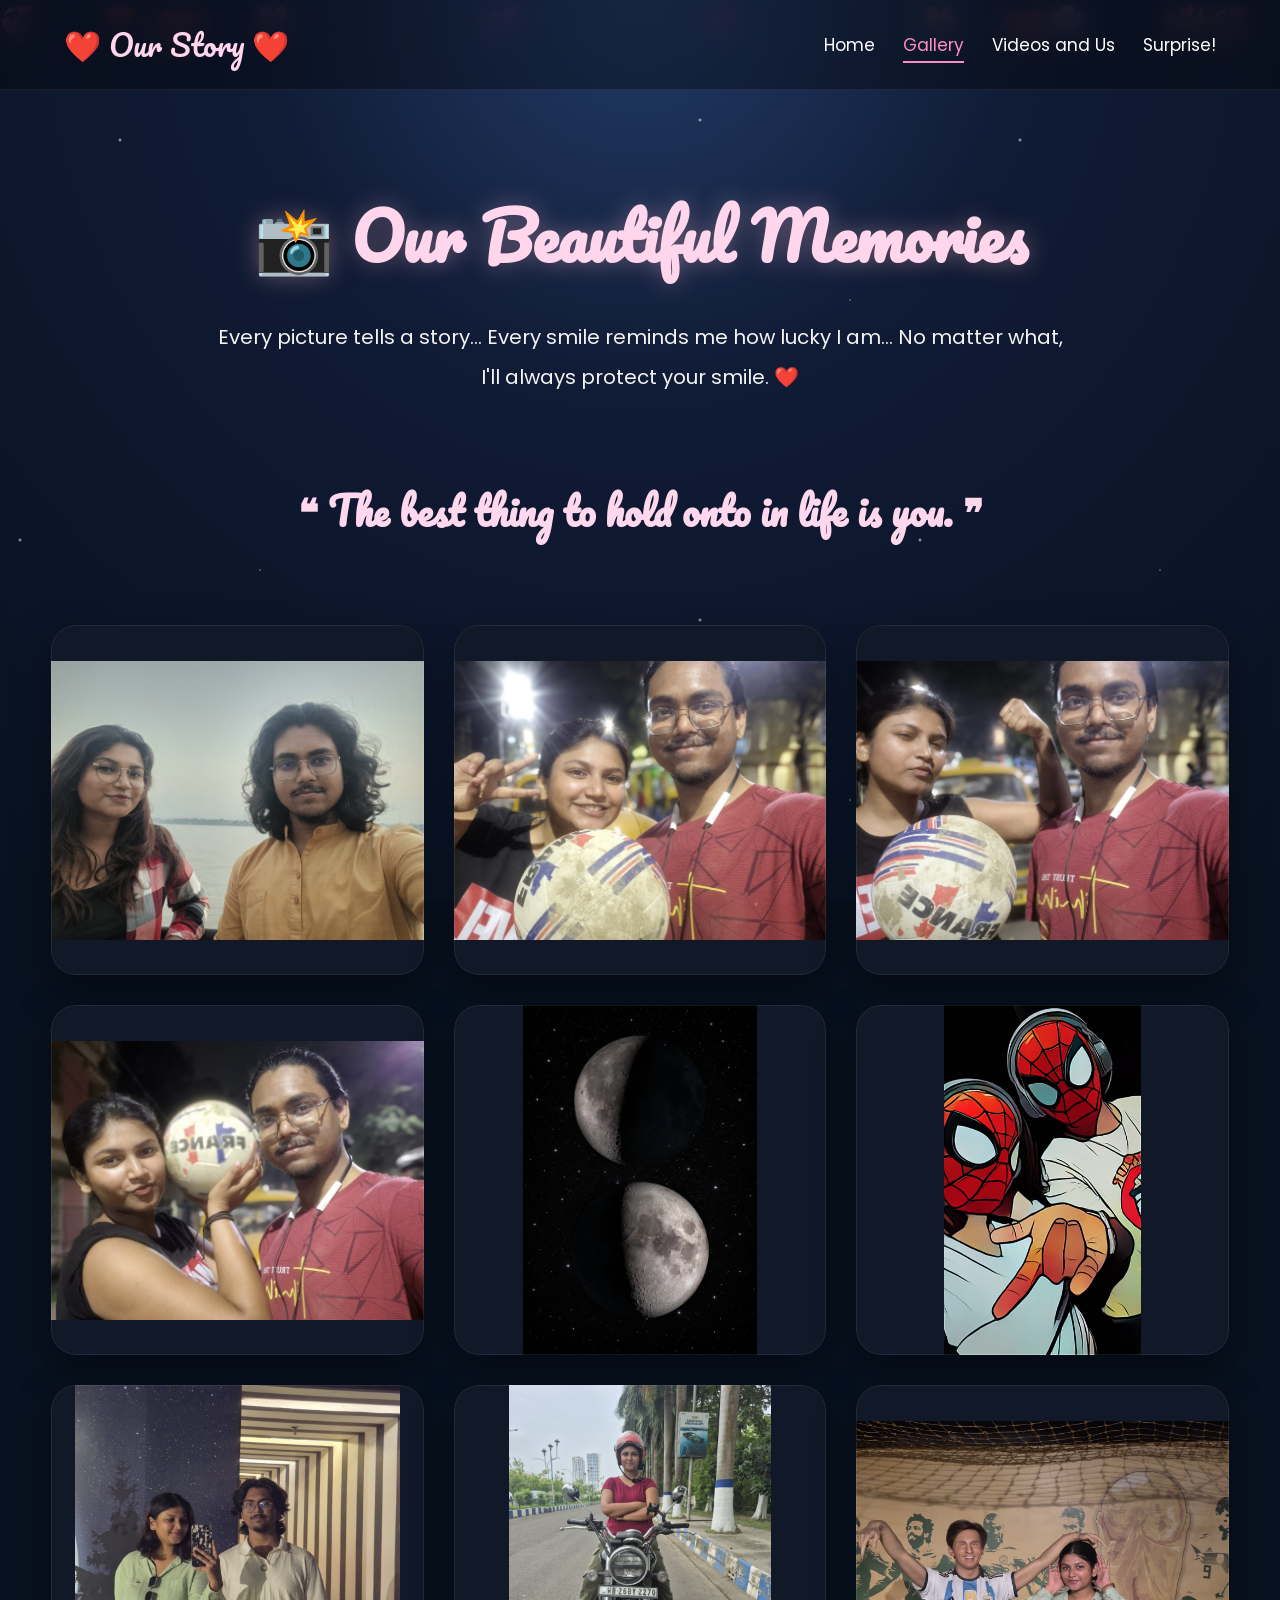
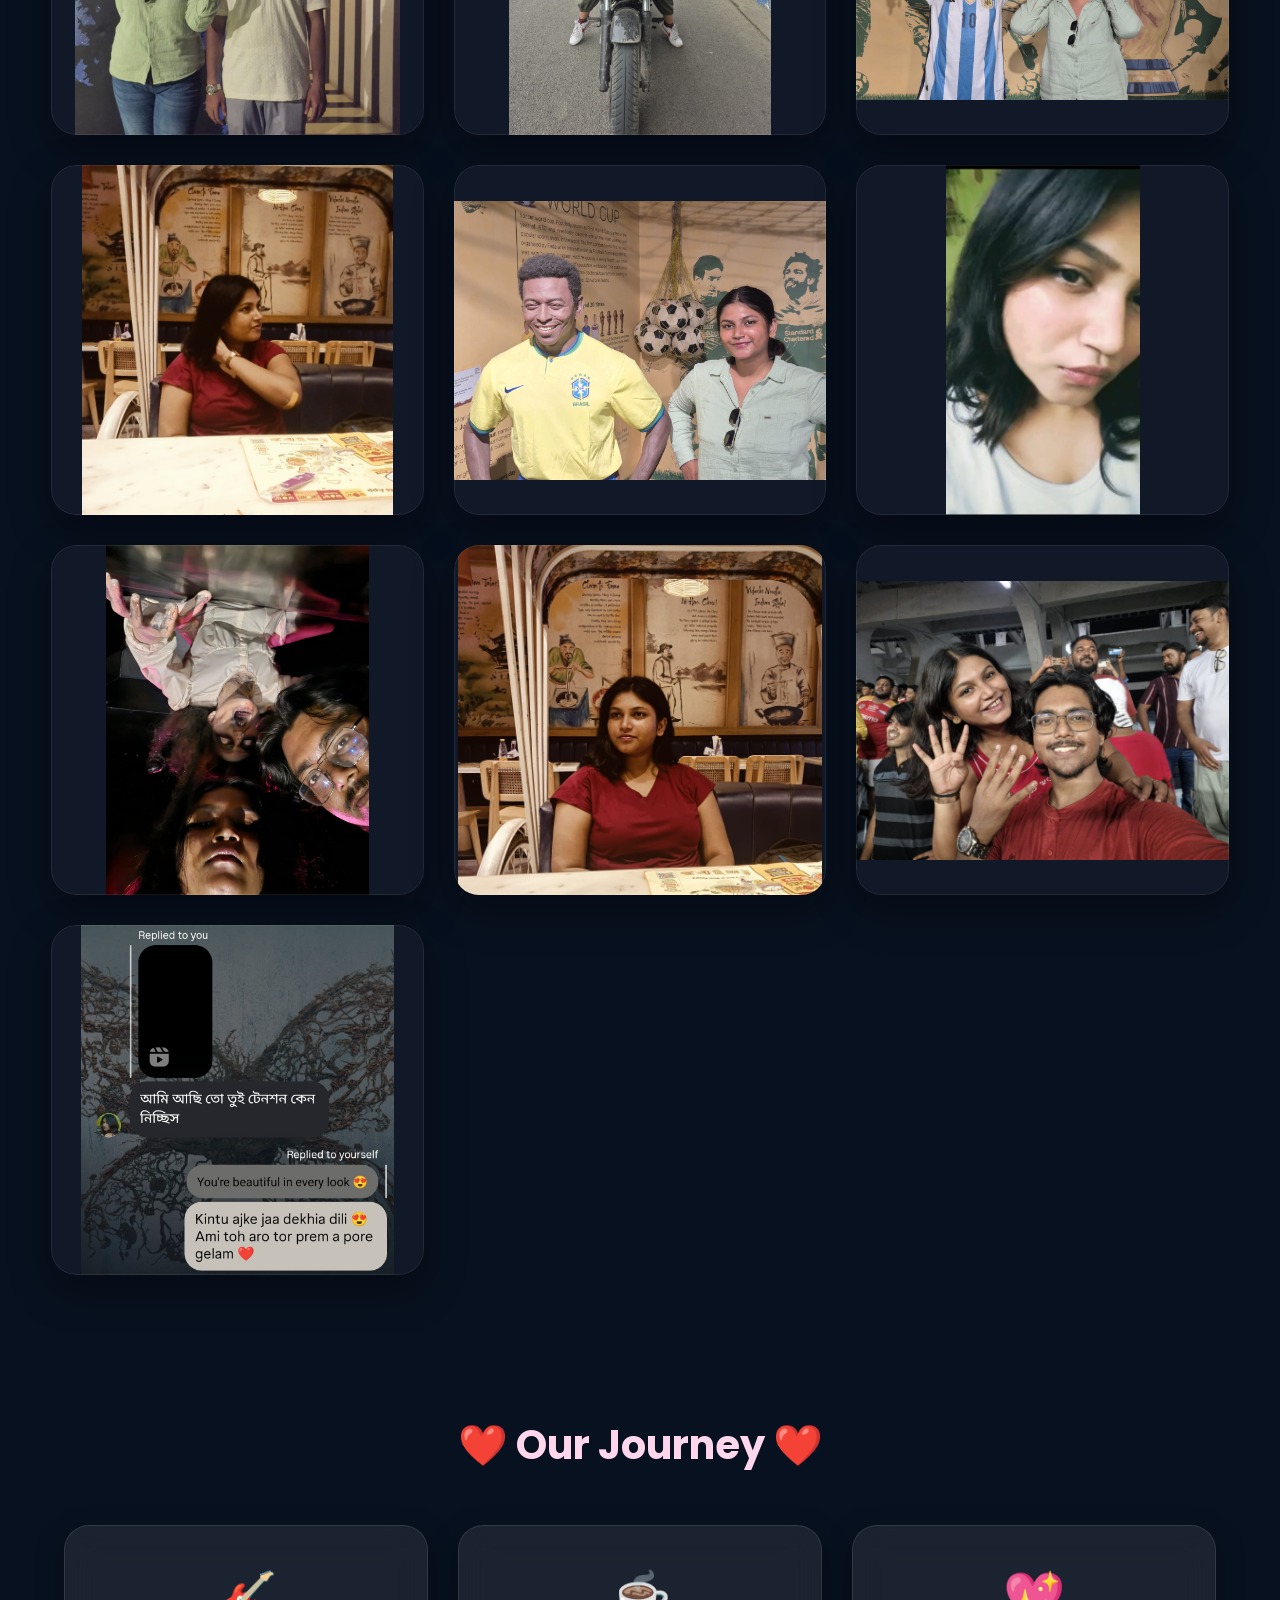
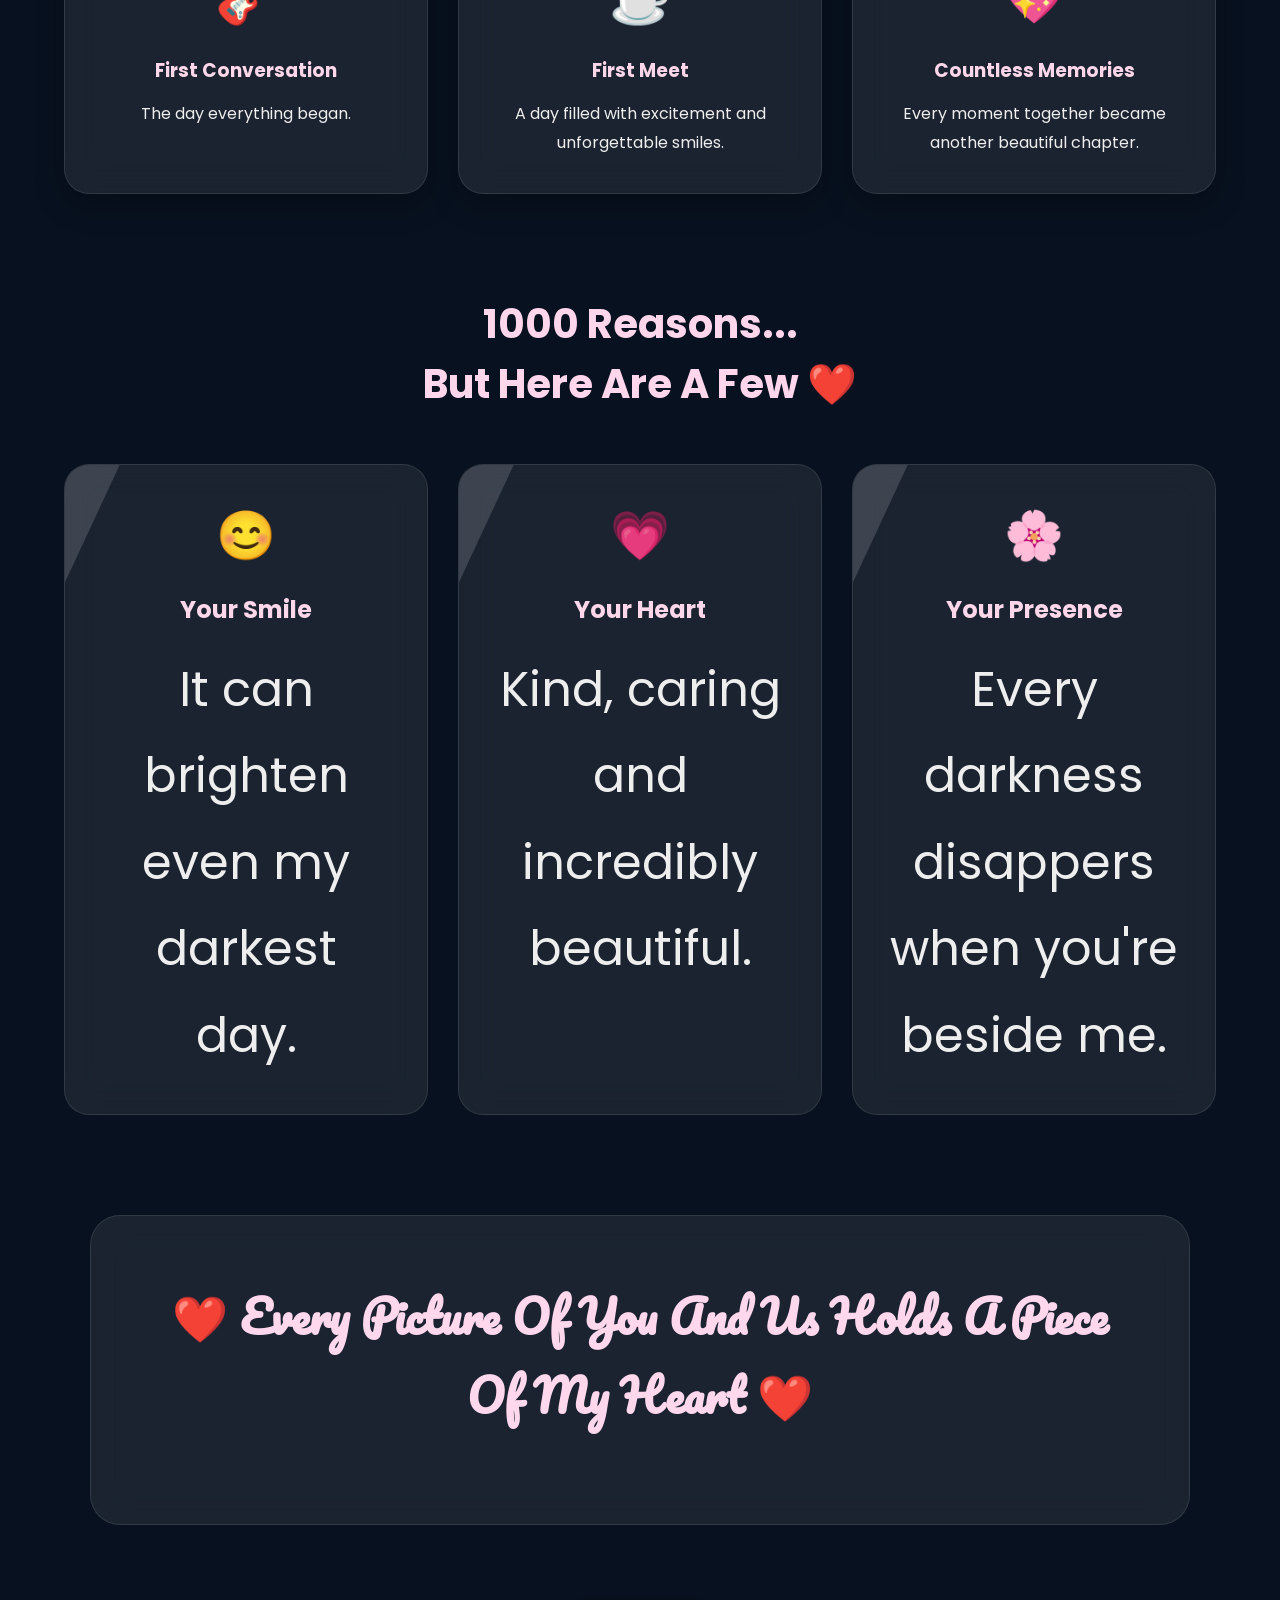
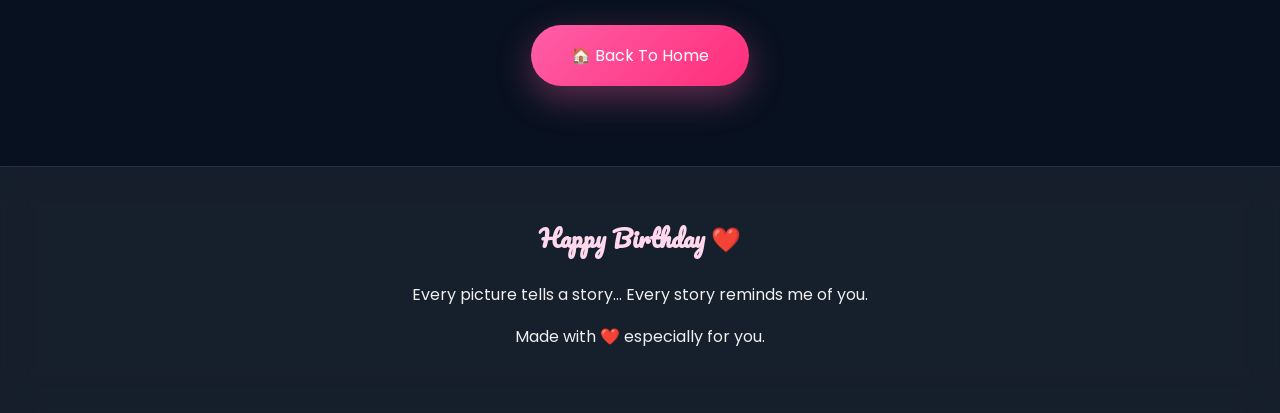
<file: gallery.html>
<!DOCTYPE html>
<html lang="en">

<head>

    <meta charset="UTF-8">

    <meta name="viewport"
          content="width=device-width, initial-scale=1.0">

    <title>Our Beautiful Memories ❤️</title>

    <link rel="stylesheet"
          href="gallery.css">

    <link href="https://fonts.googleapis.com/css2?family=Poppins:wght@300;400;600;700&family=Pacifico&display=swap"
          rel="stylesheet">

</head>

<body>

<!-- ================================================= -->
<!-- Animated Background -->
<!-- ================================================= -->

<div class="background">

    <div class="floating-hearts"></div>

    <div class="stars"></div>

</div>

<!-- ================================================= -->
<!-- Navigation -->
<!-- ================================================= -->

<header>

<nav>

<div class="logo">

❤️ Our Story ❤️

</div>

<ul>

<li><a href="index.html">Home</a></li>

<li><a href="gallery.html" class="active">Gallery</a></li>

<li><a href="videos_and_us.html">Videos and Us</a></li>

<li><a href="surprise.html">Surprise!</a></li>

</ul>

</nav>

</header>

<!-- ================================================= -->
<!-- Hero Section -->
<!-- ================================================= -->

<section class="hero">

<h1>

📸 Our Beautiful Memories

</h1>

<p>

Every picture tells a story...

Every smile reminds me how lucky I am...

No matter what, I'll always protect your smile.

❤️

</p>

</section>


<!-- ================================================= -->
<!-- Romantic Quote -->
<!-- ================================================= -->

<section class="quote">

<h2>

❝

The best thing to hold onto in life is you.

❞

</h2>

</section>

<!-- ================================================= -->
<!-- Gallery Begins -->
<!-- ================================================= -->

<section class="gallery">

<div id="galleryContainer">

<!-- Uploaded Images will appear here -->

<!-- Placeholder Card 1 -->

<div class="photo-card">

<img
src="Pic1.jpeg"
alt="Memory 1">

<div class="overlay">

<h3>

Our First Memory ❤️

</h3>

<p>

A beautiful day I'll never forget.

</p>

</div>

</div>

<!-- Placeholder Card 2 -->

<div class="photo-card">

<img
src="Pic2.jpeg"
alt="Memory 2">

<div class="overlay">

<h3>

My Favourite Smile 😊

</h3>

<p>

Your smile brightens every moment.

</p>

</div>

</div>

<!-- Placeholder Card 3 -->

<div class="photo-card">

<img
src="Pic3.jpeg"
alt="Memory 3">

<div class="overlay">

<h3>

A day I'll never forget 💕

</h3>

<p>

I'll cherish this day forever.

</p>

</div>

</div>

<!-- Placeholder Card 4 -->

<div class="photo-card">

<img
src="Pic4.jpeg"
alt="Memory 4">

<div class="overlay">

<h3>

A Perfect Day 🌸

</h3>

<p>

One of the happiest memories.

</p>

</div>

</div>
<!-- ================================================= -->
<!-- Placeholder Card 5 -->
<!-- ================================================= -->

<div class="photo-card">

    <img
    src="Pic5.jpeg"
    alt="Memory 5">

    <div class="overlay">

        <h3>
            Your moon and my moon 💖
        </h3>

        <p>
            The moon on the day of our birth.
        </p>

    </div>

</div>

<!-- ================================================= -->
<!-- Placeholder Card 6 -->
<!-- ================================================= -->

<div class="photo-card">

    <img
    src="Pic6.jpeg"
    alt="Memory 6">

    <div class="overlay">

        <h3>
            Our Adventures 🌍
        </h3>

        <p>
            Every place becomes special with you.
        </p>

    </div>

</div>

<!-- ================================================= -->
<!-- Placeholder Card 7 -->
<!-- ================================================= -->

<div class="photo-card">

    <img
    src="Pic7.jpeg"
    alt="Memory 7">

    <div class="overlay">

        <h3>
            Beautiful Moments 🌸
        </h3>

        <p>
            Memories that make my heart smile.
        </p>

    </div>

</div>

<!-- ================================================= -->
<!-- Placeholder Card 8 -->
<!-- ================================================= -->

<div class="photo-card">

    <img
    src="Pic8.jpeg"
    alt="Memory 8">

    <div class="overlay">

        <h3>
            Just You ❤️
        </h3>

        <p>
            Every picture of you is my favorite.
        </p>

    </div>

</div>

<!-- ================================================= -->
<!-- Placeholder Card 9 -->
<!-- ================================================= -->

<div class="photo-card">

    <img
    src="Pic9.jpeg"
    alt="Memory 9">

    <div class="overlay">

        <h3>
            Sweet Memories 🥰
        </h3>

        <p>
            Moments I'll treasure forever.
        </p>

    </div>

</div>

<!-- ================================================= -->
<!-- Placeholder Card 10 -->
<!-- ================================================= -->

<div class="photo-card">

    <img
    src="Pic10.jpeg"
    alt="Memory 10">

    <div class="overlay">

        <h3>
            My Safe Place 🤍
        </h3>

        <p>
            Home is wherever you are.
        </p>

    </div>

</div>

<!-- ================================================= -->
<!-- Placeholder Card 11 -->
<!-- ================================================= -->

<div class="photo-card">

    <img
    src="Pic11.jpeg"
    alt="Memory 11">

    <div class="overlay">

        <h3>
            Little Moments ✨
        </h3>

        <p>
            Sometimes the smallest moments become the biggest memories.
        </p>

    </div>

</div>

<!-- ================================================= -->
<!-- Placeholder Card 12 -->
<!-- ================================================= -->

<div class="photo-card">

    <img
    src="Pic12.jpeg"
    alt="Memory 12">

    <div class="overlay">

        <h3>
            Cutie yoU 😍
        </h3>

        <p>
            Ohh look, that's a "baddie".
        </p>

    </div>

</div>

<!-- ================================================= -->
<!-- Placeholder Card 13 -->
<!-- ================================================= -->

<div class="photo-card">

    <img
    src="Pic13.jpeg"
    alt="Memory 13">

    <div class="overlay">

        <h3>
            Our kind of Fun 😁
        </h3>

        <p>
            I can and will never get bored of you.
        </p>

    </div>

</div>

<!-- ================================================= -->
<!-- Placeholder Card 14 -->
<!-- ================================================= -->

<div class="photo-card">

    <img
    src="Pic14.jpeg"
    alt="Memory 14">

    <div class="overlay">

        <h3>
            Perfect yoU 👌
        </h3>

        <p>
            No matter how bad the photographer is, you are perfect just the way you are.
        </p>

    </div>

</div>

<!-- ================================================= -->
<!-- Placeholder Card 15 -->
<!-- ================================================= -->

<div class="photo-card">

    <img
    src="Pic15.jpeg"
    alt="Memory 15">

    <div class="overlay">

        <h3>
            Only U 🫰
        </h3>

        <p>
            It's always been yoU.
            And it'll always be you.
        </p>

    </div>

</div>

<!-- ================================================= -->
<!-- Placeholder Card 16 -->
<!-- ================================================= -->

<div class="photo-card">

    <img
    src="Pic16.jpeg"
    alt="Memory 16">

    <div class="overlay">

        <h3>
            Forever U 💕
        </h3>

        <p>
            Thankyou for everything.
        </p>

    </div>

</div>

</div>

</section>

<!-- ================================================= -->
<!-- Memory Timeline -->
<!-- ================================================= -->

<section class="timeline">

    <h2>
        ❤️ Our Journey ❤️
    </h2>

    <div class="timeline-container">

        <div class="timeline-item">

            <span>🎸</span>

            <h3>First Conversation</h3>

            <p>
                The day everything began.
            </p>

        </div>

        <div class="timeline-item">

            <span>☕</span>

            <h3>First Meet</h3>

            <p>
                A day filled with excitement and unforgettable smiles.
            </p>

        </div>

        <div class="timeline-item">

            <span>💖</span>

            <h3>Countless Memories</h3>

            <p>
                Every moment together became another beautiful chapter.
            </p>

        </div>

    </div>

</section>

<!-- ================================================= -->
<!-- Reasons I Love You -->
<!-- ================================================= -->

<section class="love-section">

    <h2>

        1000 Reasons...
        <br>
        But Here Are A Few ❤️

    </h2>

    <div class="love-grid">

        <div class="love-card">

            😊
            <h3>Your Smile</h3>

            <p>
                It can brighten even my darkest day.
            </p>

        </div>

        <div class="love-card">

            💗
            <h3>Your Heart</h3>

            <p>
                Kind, caring and incredibly beautiful.
            </p>

        </div>

        <div class="love-card">

            🌸
            <h3>Your Presence</h3>

            <p>
                Every darkness disappers when you're beside me.
            </p>

        </div>

    </div>

</section>
<!-- ================================================= -->
<!-- Romantic Ending Section -->
<!-- ================================================= -->

<section class="ending-section">

    <div class="ending-content">

        <h2>
            ❤️ Every Picture Of You And Us Holds A Piece Of My Heart ❤️
        </h2>

        <p>

            Thank you for filling my life with countless smiles,
            unforgettable adventures, endless laughter,
            and the most beautiful memories.

            Looking at these photos reminds me that every moment
            with you is precious.

            There are thousands more memories left to create
            together.

            Thankyou for everything you did, I'll always be 
            gratefull to you. 

            Thank you, and Happy Birthday Uppu ❤️.

        </p>

    </div>

</section>

<!-- ================================================= -->
<!-- Lightbox -->
<!-- ================================================= -->

<div id="lightbox">

    <span id="closeLightbox">

        &times;

    </span>

    <img
    id="lightboxImage"
    src="Logo.jpeg"
    alt="Photo">

    <div id="lightboxCaption">
        love
    </div>

</div>

<!-- ================================================= -->
<!-- Floating Hearts Decoration -->
<!-- ================================================= -->

<div class="floating-heart-container">

    <span>❤️</span>
    <span>💖</span>
    <span>💕</span>
    <span>💗</span>
    <span>💝</span>
    <span>🌸</span>
    <span>✨</span>
    <span>💞</span>

</div>

<!-- ================================================= -->
<!-- Back To Home -->
<!-- ================================================= -->

<section class="back-home">

    <a href="index.html" class="home-btn">

        🏠 Back To Home

    </a>

</section>

<!-- ================================================= -->
<!-- Footer -->
<!-- ================================================= -->

<footer>

    <h2>

        Happy Birthday ❤️

    </h2>

    <p>

        Every picture tells a story...

        Every story reminds me of you.

    </p>

    <p>

        Made with ❤️ especially for you.

    </p>

</footer>

<!-- ================================================= -->
<!-- Background Music -->
<!-- ================================================= -->

<audio id="bgMusic" loop>

    <source src="HBD.mp3" type="audio/mpeg">

    Your browser does not support audio.

</audio>

<!-- ================================================= -->
<!-- JavaScript -->
<!-- ================================================= -->

<script src="gallery.js"></script>

</body>

</html>
</file>
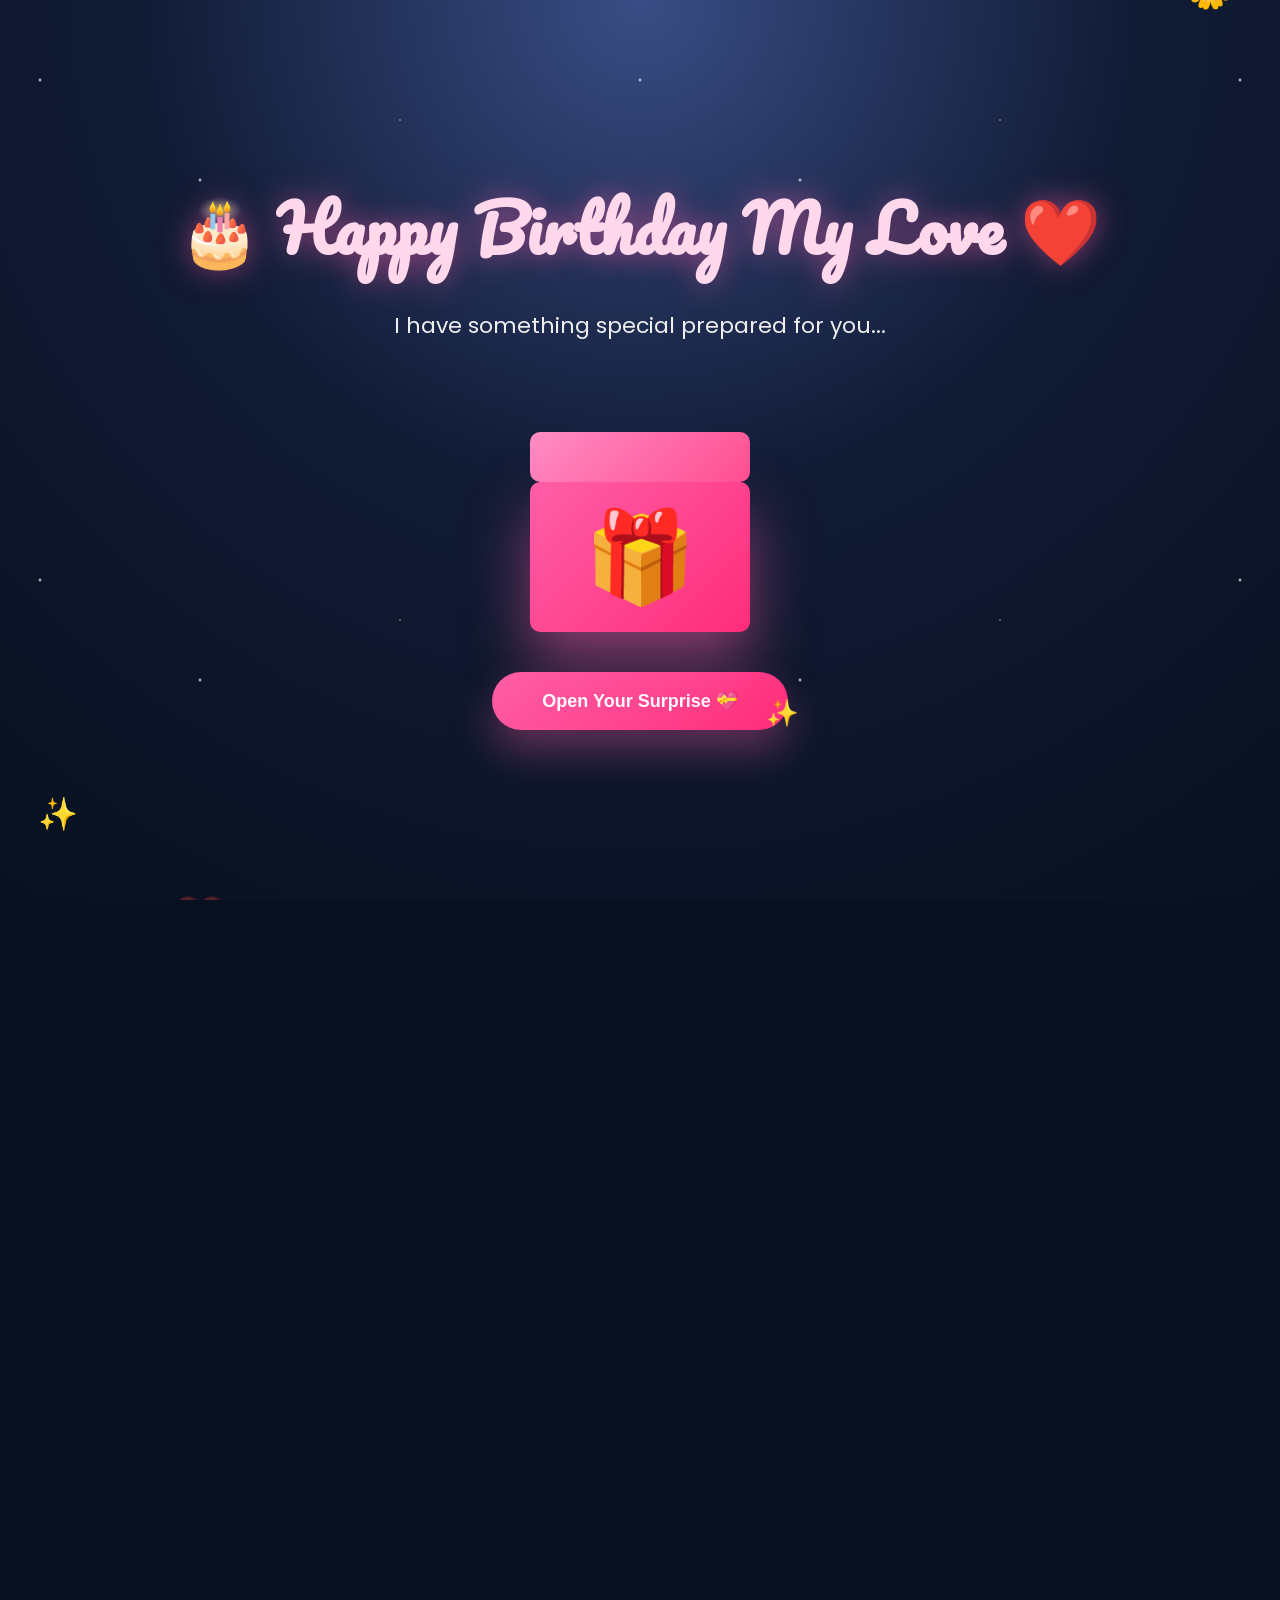
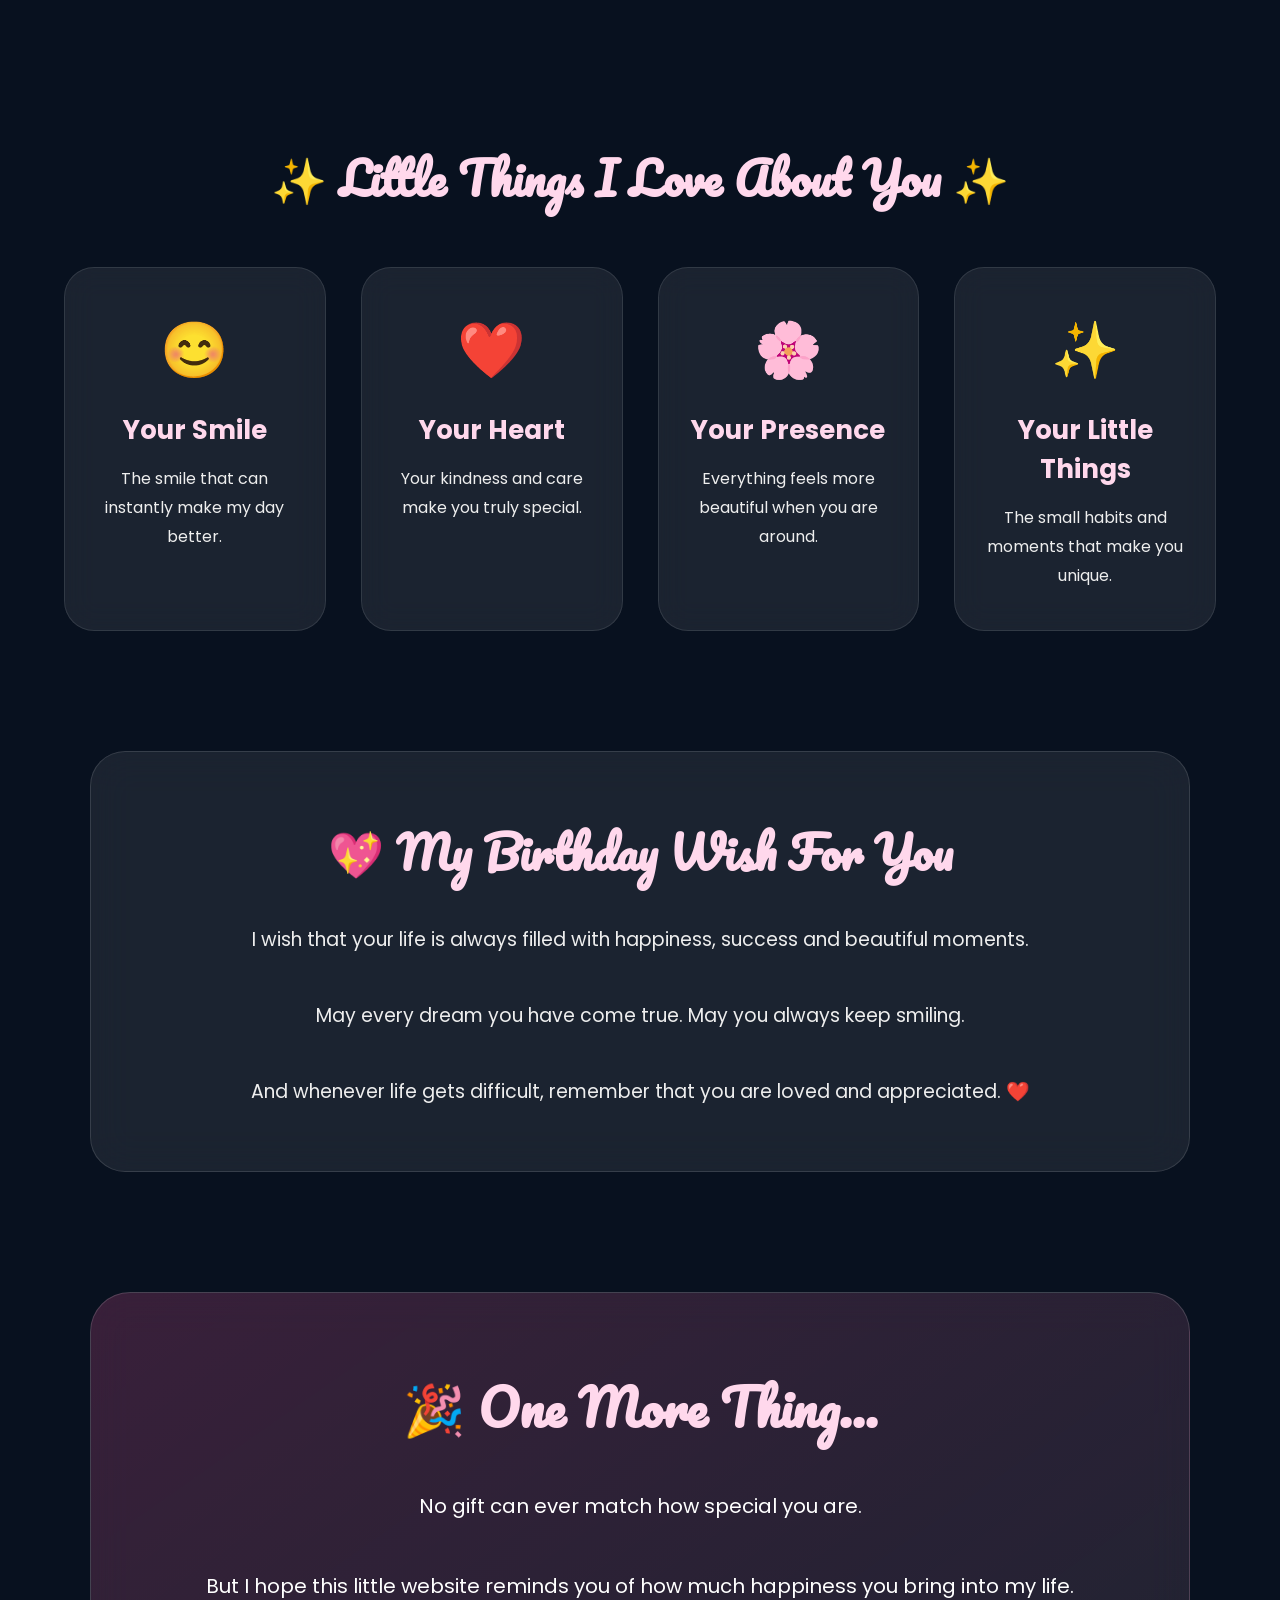
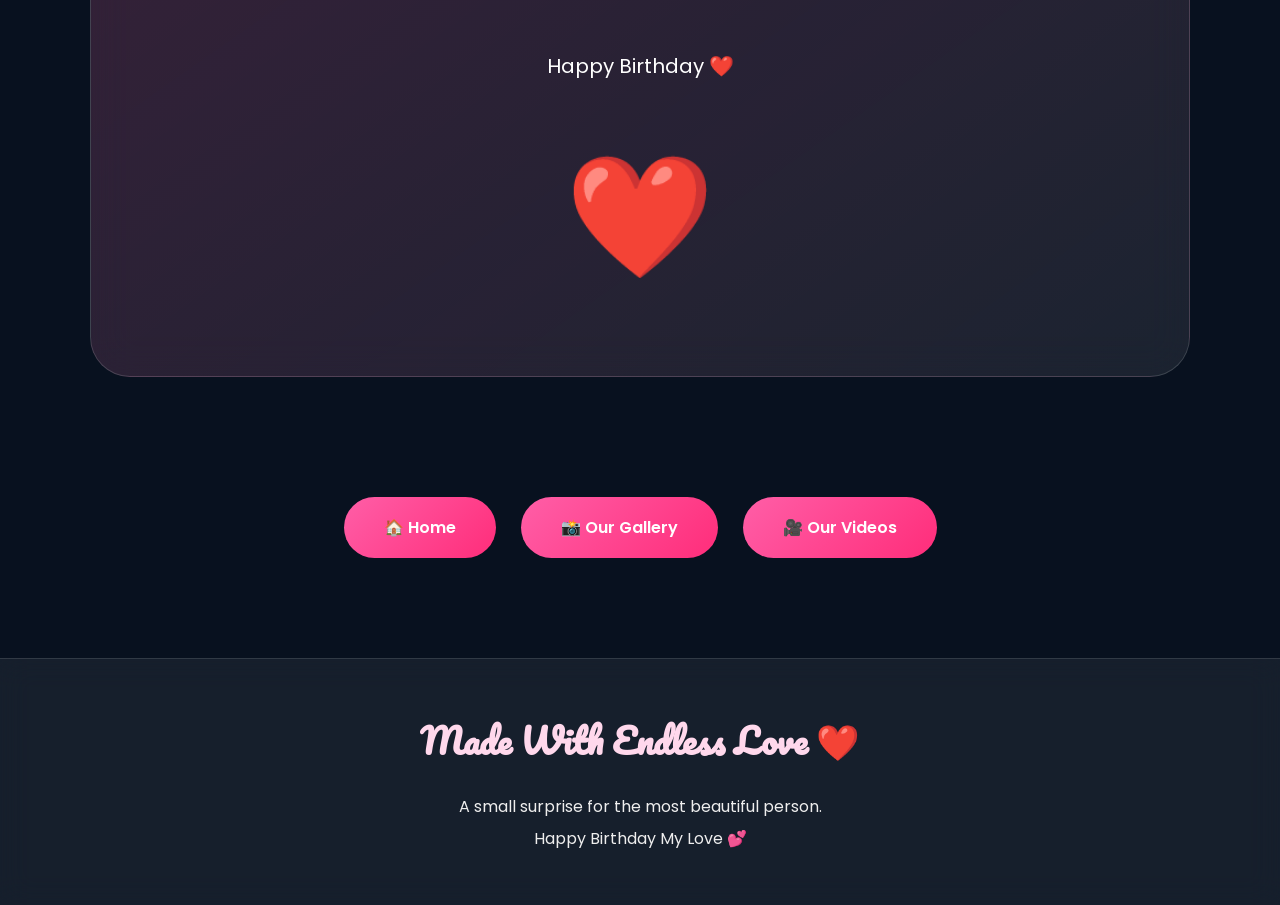
<file: surprise.html>
<!DOCTYPE html>

<html lang="en">

<head>

<meta charset="UTF-8">

<meta name="viewport" content="width=device-width, initial-scale=1.0">


<title>
Your Birthday Surprise ❤️
</title>


<link rel="stylesheet" href="surprise.css">


<link href="https://fonts.googleapis.com/css2?family=Pacifico&family=Poppins:wght@300;400;600;700&display=swap" rel="stylesheet">


</head>


<body>



<!-- ==========================================
        BACKGROUND EFFECTS
========================================== -->


<div class="background">


    <div class="stars"></div>


    <div class="floating-hearts"></div>


</div>


<!-- ================================================= -->
<!-- Background Music -->
<!-- ================================================= -->

<audio id="bgMusic" loop>

    <source src="HBD.mp3" type="audio/mpeg">

    Your browser does not support audio.

</audio>



<!-- ==========================================
        HERO SURPRISE SECTION
========================================== -->


<section class="surprise-hero">



<h1>

🎂 Happy Birthday My Love ❤️

</h1>




<p>

I have something special prepared for you...

</p>




<div class="gift-container">


<div class="gift-box">


<div class="gift-lid">

</div>



<div class="gift-body">


🎁


</div>



</div>


</div>



<button id="openGift">


Open Your Surprise 💝

</button>



</section>







<!-- ==========================================
        HIDDEN MESSAGE
========================================== -->


<section class="birthday-message" id="birthdayMessage">


<div class="message-card">



<h2>

For The Only Special Person ❤️

</h2>




<p>

Happy Birthday my love.

<br><br>


Today is not just a celebration of your birthday...

it is a celebration of the happiness,

kindness and love you bring into my life.

<br><br>


Thank you for being the beautiful person you are.

I hope your day is filled with smiles,

laughter and endless happiness.

<br><br>


You deserve all the wonderful things in this world.

❤️

</p>


</div>


</section>

<!-- ==========================================
        CONFETTI CONTAINER
========================================== -->


<div id="confetti-container">

</div>





<!-- ==========================================
        MEMORY HIGHLIGHTS
========================================== -->


<section class="memory-highlights">



<h2>

✨ Little Things I Love About You ✨

</h2>




<div class="highlight-grid">





<div class="highlight-card">


<div class="icon">

😊

</div>


<h3>

Your Smile

</h3>


<p>

The smile that can instantly make my day better.

</p>


</div>







<div class="highlight-card">


<div class="icon">

❤️

</div>


<h3>

Your Heart

</h3>


<p>

Your kindness and care make you truly special.

</p>


</div>







<div class="highlight-card">


<div class="icon">

🌸

</div>


<h3>

Your Presence

</h3>


<p>

Everything feels more beautiful when you are around.

</p>


</div>







<div class="highlight-card">


<div class="icon">

✨

</div>


<h3>

Your Little Things

</h3>


<p>

The small habits and moments that make you unique.

</p>


</div>





</div>



</section>








<!-- ==========================================
        SPECIAL MESSAGE
========================================== -->


<section class="special-message">



<div class="special-box">



<h2>

💖 My Birthday Wish For You

</h2>




<p>

I wish that your life is always filled with happiness,

success and beautiful moments.

<br><br>


May every dream you have come true.

May you always keep smiling.

<br><br>


And whenever life gets difficult,

remember that you are loved and appreciated.

❤️

</p>



</div>



</section>







<!-- ==========================================
        FINAL SURPRISE SECTION
========================================== -->


<section class="final-surprise">



<div class="final-box">


<h2>

🎉 One More Thing...

</h2>




<p>

No gift can ever match how special you are.

<br><br>


But I hope this little website reminds you

of how much happiness you bring into my life.

<br><br>


Happy Birthday ❤️

</p>




<div class="big-heart">

❤️

</div>



</div>



</section>

<!-- ==========================================
        FLOATING DECORATIONS
========================================== -->


<div class="floating-heart-container">


<span>

❤️

</span>


<span>

💖

</span>


<span>

💕


</span>


<span>

🌸

</span>


<span>

✨

</span>


<span>

💞

</span>


</div>







<!-- ==========================================
        NAVIGATION BUTTONS
========================================== -->


<section class="navigation-section">



<a href="index.html" class="home-btn">

🏠 Home

</a>




<a href="gallery.html" class="home-btn">

📸 Our Gallery

</a>




<a href="videos_and_us.html" class="home-btn">

🎥 Our Videos

</a>



</section>







<!-- ==========================================
        FOOTER
========================================== -->


<footer>



<h2>

Made With Endless Love ❤️

</h2>




<p>

A small surprise for the most beautiful person.

</p>



<p>

Happy Birthday My Love 💕

</p>



</footer>







<!-- ==========================================
        SCRIPT
========================================== -->


<script src="surprise.js"></script>




</body>


</html>
</file>
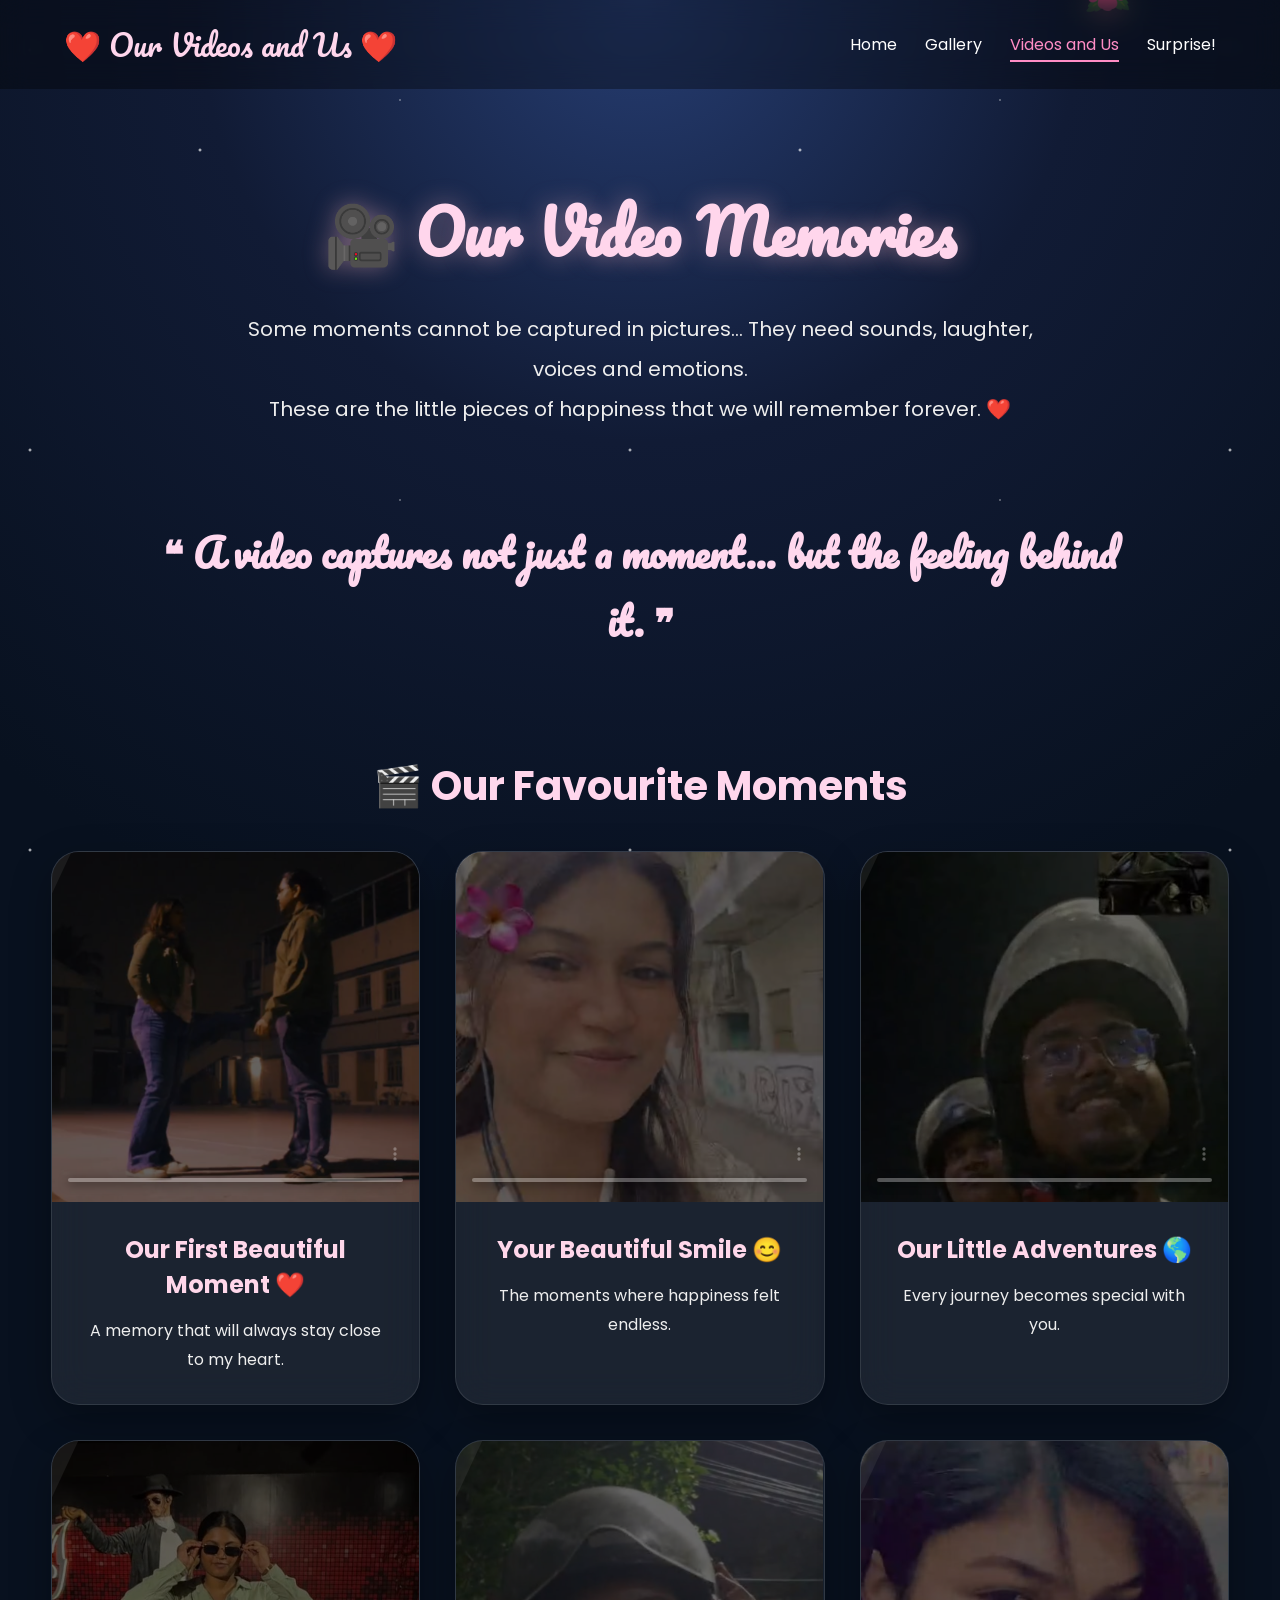
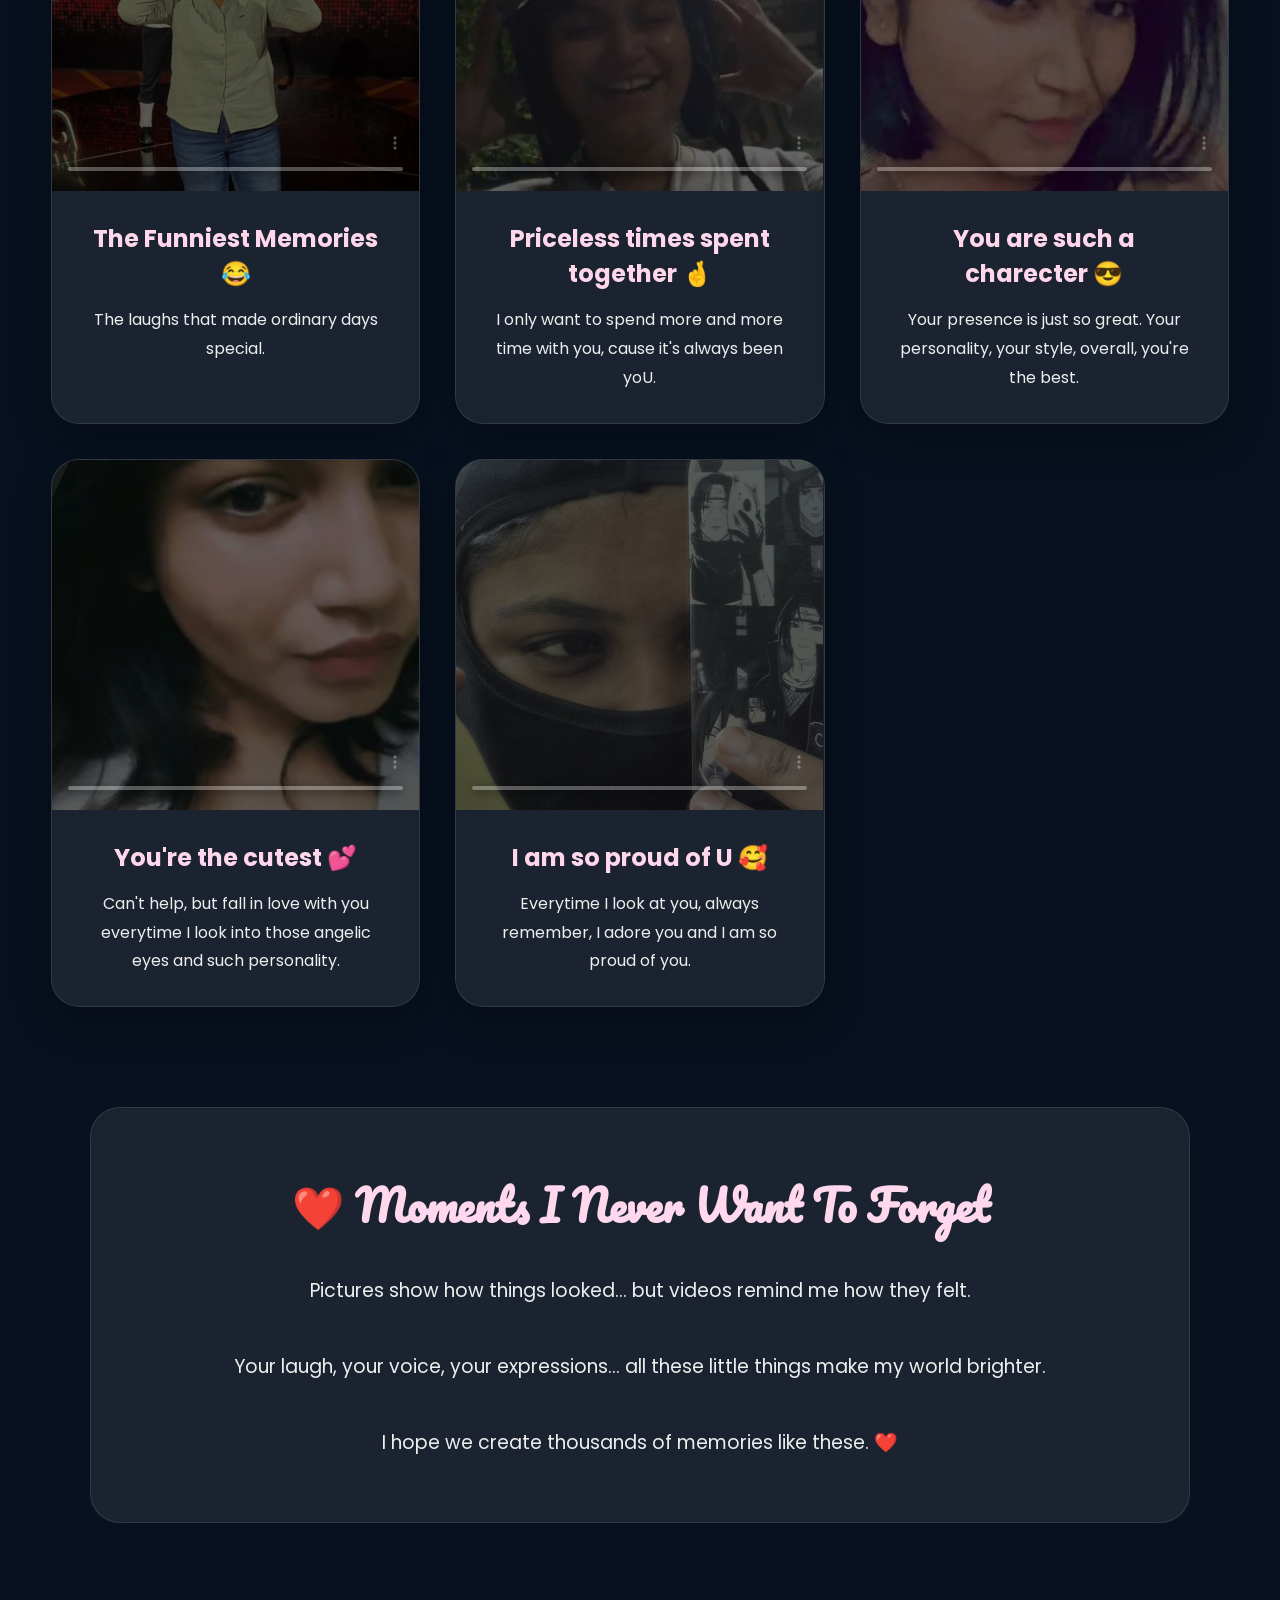
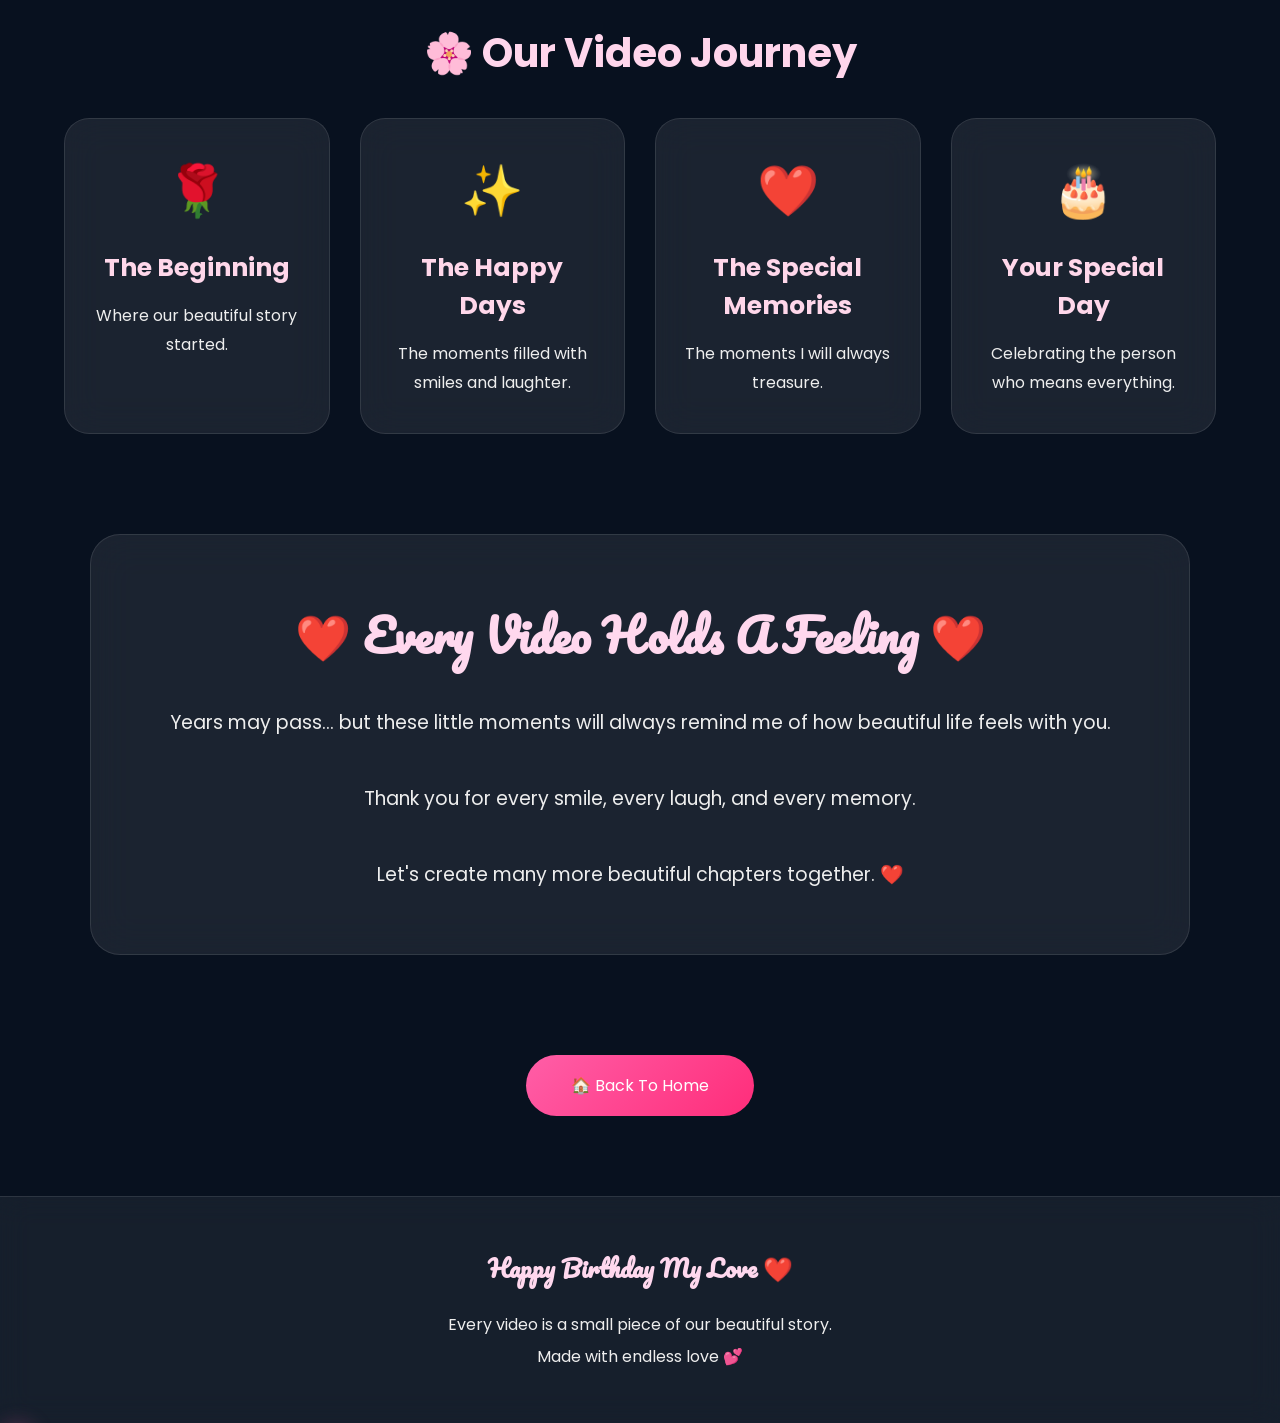
<file: videos_and_us.html>
<!DOCTYPE html>

<html lang="en">

<head>

<meta charset="UTF-8">

<meta name="viewport"
content="width=device-width, initial-scale=1.0">


<title>
Our Video Memories ❤️
</title>


<link rel="stylesheet"
href="vid.css">


<link href="https://fonts.googleapis.com/css2?family=Poppins:wght@300;400;600;700&family=Pacifico&display=swap"
rel="stylesheet">


</head>


<body>


<!-- =================================================
        BACKGROUND
================================================= -->


<div class="background">


    <div class="stars"></div>


    <div class="floating-hearts"></div>


</div>



<!-- =================================================
        NAVBAR
================================================= -->


<header>


<nav>


<div class="logo">

❤️ Our Videos and Us ❤️

</div>



<ul>


<li>
<a href="index.html">
Home
</a>
</li>


<li>
<a href="gallery.html">
Gallery
</a>
</li>


<li>
<a href="videos.html"
class="active">
Videos and Us
</a>
</li>

<li>
<a href="surprise.html">
Surprise!
</a>
</li>

</nav>


</header>





<!-- =================================================
        HERO SECTION
================================================= -->


<section class="hero">


<h1>

🎥 Our Video Memories

</h1>



<p>

Some moments cannot be captured in pictures...

They need sounds, laughter, voices and emotions.

<br>

These are the little pieces of happiness

that we will remember forever.

❤️

</p>


</section>

<!-- =================================================
        QUOTE SECTION
================================================= -->


<section class="quote">


<h2>


❝

A video captures not just a moment...

but the feeling behind it.

❞


</h2>


</section>

<!-- =================================================
        VIDEO GALLERY SECTION
================================================= -->


<section class="video-gallery">


<h2>

🎬 Our Favourite Moments

</h2>



<div id="videoContainer">



<!-- ================= VIDEO CARD 1 ================= -->


<div class="video-card">


<video

src="Vid1.mp4"

poster="Vid1.jpeg"

controls>

</video>



<div class="video-info">


<h3>

Our First Beautiful Moment ❤️

</h3>


<p>

A memory that will always stay close to my heart.

</p>


</div>


</div>





<!-- ================= VIDEO CARD 2 ================= -->


<div class="video-card">


<video

src="Vid2.mp4"

poster="Vid2.jpeg"

controls>

</video>



<div class="video-info">


<h3>

Your Beautiful Smile 😊

</h3>


<p>

The moments where happiness felt endless.

</p>


</div>


</div>





<!-- ================= VIDEO CARD 3 ================= -->


<div class="video-card">


<video

src="Vid3.mp4"

poster="Vid3.jpeg"

controls>

</video>



<div class="video-info">


<h3>

Our Little Adventures 🌎

</h3>


<p>

Every journey becomes special with you.

</p>


</div>


</div>





<!-- ================= VIDEO CARD 4 ================= -->


<div class="video-card">


<video

src="Vid4.mp4"

poster="Vid4.jpeg"

controls>

</video>



<div class="video-info">


<h3>

The Funniest Memories 😂

</h3>


<p>

The laughs that made ordinary days special.

</p>


</div>


</div>



<!-- ================= VIDEO CARD 5 ================= -->


<div class="video-card">


<video

src="Vid5.mp4"

poster="Vid5.jpeg"

controls>

</video>



<div class="video-info">


<h3>

Priceless times spent together 🤞

</h3>


<p>

I only want to spend more and more time with you, cause it's always been yoU.

</p>


</div>


</div>




<!-- ================= VIDEO CARD 6 ================= -->


<div class="video-card">


<video

src="Vid6.mp4"

poster="Vid6.jpeg"

controls>

</video>



<div class="video-info">


<h3>

You are such a charecter 😎

</h3>


<p>

Your presence is just so great. Your personality, your style, overall, you're the best.

</p>


</div>


</div>


<!-- ================= VIDEO CARD 7 ================= -->


<div class="video-card">


<video

src="Vid7.mp4"

poster="Vid7.jpeg"

controls>

</video>



<div class="video-info">


<h3>

You're the cutest 💕

</h3>


<p>

Can't help, but fall in love with you everytime I look into those angelic eyes and such personality.

</p>


</div>


</div>



<!-- ================= VIDEO CARD 2 ================= -->


<div class="video-card">


<video

src="Vid8.mp4"

poster="Vid8.jpeg"

controls>

</video>



<div class="video-info">


<h3>

I am so proud of U 🥰

</h3>


<p>

Everytime I look at you, always remember, I adore you and I am so proud of you.

</p>


</div>


</div>


</div>


</section>





<!-- =================================================
        MEMORY MESSAGE
================================================= -->


<section class="memory-message">


<div class="message-box">


<h2>

❤️ Moments I Never Want To Forget

</h2>



<p>

Pictures show how things looked...

but videos remind me how they felt.

<br><br>

Your laugh, your voice, your expressions...

all these little things make my world brighter.

<br><br>

I hope we create thousands of memories like these.

❤️

</p>


</div>


</section>





<!-- =================================================
        VIDEO TIMELINE
================================================= -->


<section class="video-timeline">


<h2>

🌸 Our Video Journey

</h2>




<div class="timeline-wrapper">



<div class="timeline-card">


<div class="icon">

🌹

</div>


<h3>

The Beginning

</h3>


<p>

Where our beautiful story started.

</p>


</div>





<div class="timeline-card">


<div class="icon">

✨

</div>


<h3>

The Happy Days

</h3>


<p>

The moments filled with smiles and laughter.

</p>


</div>





<div class="timeline-card">


<div class="icon">

❤️

</div>


<h3>

The Special Memories

</h3>


<p>

The moments I will always treasure.

</p>


</div>





<div class="timeline-card">


<div class="icon">

🎂

</div>


<h3>

Your Special Day

</h3>


<p>

Celebrating the person who means everything.

</p>


</div>




</div>


</section>

<!-- =================================================
        VIDEO LIGHTBOX
================================================= -->


<div id="videoLightbox">


<span id="closeVideo">

&times;

</span>



<video

id="popupVideo"

controls>

</video>


</div>





<!-- =================================================
        LOVE ENDING SECTION
================================================= -->


<section class="ending-section">


<div class="ending-content">


<h2>

❤️ Every Video Holds A Feeling ❤️

</h2>



<p>

Years may pass...

but these little moments will always remind me

of how beautiful life feels with you.

<br><br>


Thank you for every smile,

every laugh,

and every memory.

<br><br>


Let's create many more beautiful chapters together.

❤️


</p>


</div>


</section>





<!-- =================================================
        BACK HOME BUTTON
================================================= -->


<section class="back-home">


<a href="index.html"
class="home-btn">


🏠 Back To Home


</a>


</section>





<!-- =================================================
        FLOATING DECORATIONS
================================================= -->


<div class="floating-heart-container">


<span>
❤️
</span>


<span>
💖
</span>


<span>
💕
</span>


<span>
🌸
</span>


<span>
✨
</span>


<span>
💞
</span>


</div>

<!-- =================================================
        FOOTER
================================================= -->


<footer>


<h2>

Happy Birthday My Love ❤️

</h2>



<p>

Every video is a small piece of our beautiful story.

</p>



<p>

Made with endless love 💕

</p>



</footer>





<!-- =================================================
        JAVASCRIPT
================================================= -->


<script src="vid.js"></script>



</body>


</html>
</file>
<file: gallery.css>
/*==================================================
            GALLERY.CSS - PART 1
            Reset + Background + Navbar + Hero
==================================================*/

/*=========================
        RESET
=========================*/

*{
    margin:0;
    padding:0;
    box-sizing:border-box;
}

html{

    scroll-behavior:smooth;

}

body{

    font-family:'Poppins',sans-serif;

    background:#08111f;

    color:#ffffff;

    overflow-x:hidden;

    position:relative;

    min-height:100vh;

}

/*=========================
    CUSTOM SCROLLBAR
=========================*/

::-webkit-scrollbar{

    width:10px;

}

::-webkit-scrollbar-track{

    background:#08111f;

}

::-webkit-scrollbar-thumb{

    background:#ff5ea7;

    border-radius:20px;

}

::-webkit-scrollbar-thumb:hover{

    background:#ff2d7a;

}

/*=========================
    ANIMATED BACKGROUND
=========================*/

.background{

    position:fixed;

    inset:0;

    overflow:hidden;

    z-index:-2;

    background:
    radial-gradient(circle at top,
    #223b67 0%,
    #101b35 35%,
    #08111f 100%);

}

/*=========================
        STARS
=========================*/

.stars{

    position:absolute;

    inset:0;

    background-image:

    radial-gradient(2px 2px at 20px 40px,#ffffff,transparent),

    radial-gradient(2px 2px at 120px 140px,#ffffff,transparent),

    radial-gradient(1px 1px at 260px 70px,#ffffff,transparent),

    radial-gradient(2px 2px at 400px 240px,#ffffff,transparent),

    radial-gradient(2px 2px at 700px 120px,#ffffff,transparent),

    radial-gradient(1px 1px at 850px 300px,#ffffff,transparent);

    background-size:900px 500px;

    opacity:.8;

    animation:twinkle 8s linear infinite;

}

/*=========================
    FLOATING HEARTS
=========================*/

.floating-hearts{

    position:absolute;

    inset:0;

    overflow:hidden;

}

.floating-hearts::before,

.floating-hearts::after{

    content:"❤️";

    position:absolute;

    font-size:40px;

    opacity:.15;

    animation:floatHeart 18s linear infinite;

}

.floating-hearts::before{

    left:12%;

}

.floating-hearts::after{

    right:18%;

    animation-delay:8s;

}

/*=========================
        HEADER
=========================*/

header{

    position:sticky;

    top:0;

    width:100%;

    z-index:1000;

    background:rgba(0,0,0,.35);

    backdrop-filter:blur(15px);

    border-bottom:1px solid rgba(255,255,255,.08);

}

/*=========================
        NAVBAR
=========================*/

nav{

    width:90%;

    max-width:1400px;

    margin:auto;

    display:flex;

    justify-content:space-between;

    align-items:center;

    padding:18px 0;

}

.logo{

    font-family:'Pacifico',cursive;

    font-size:30px;

    color:#ffd6ec;

}

nav ul{

    display:flex;

    list-style:none;

    gap:28px;

}

nav ul li a{

    color:white;

    text-decoration:none;

    font-size:17px;

    transition:.35s;

    position:relative;

}

nav ul li a:hover,

nav ul li a.active{

    color:#ff8dc5;

}

nav ul li a::after{

    content:"";

    position:absolute;

    width:0;

    height:2px;

    left:0;

    bottom:-6px;

    background:#ff8dc5;

    transition:.35s;

}

nav ul li a:hover::after,

nav ul li a.active::after{

    width:100%;

}

/*=========================
        HERO
=========================*/

.hero{

    width:90%;

    max-width:1200px;

    margin:90px auto 70px;

    text-align:center;

}

.hero h1{

    font-family:'Pacifico',cursive;

    font-size:64px;

    color:#ffd6ec;

    margin-bottom:25px;

    text-shadow:

        0 0 25px rgba(255,182,193,.35);

}

.hero p{

    max-width:850px;

    margin:auto;

    font-size:20px;

    line-height:2;

    color:#f3f3f3;

}

/*=========================
    SECTION TITLES
=========================*/

section h2{

    font-size:40px;

    text-align:center;

    margin-bottom:25px;

    color:#ffd6ec;

}

/*=========================
    GLASS CARD
=========================*/

.glass{

    background:rgba(255,255,255,.08);

    backdrop-filter:blur(15px);

    border:1px solid rgba(255,255,255,.1);

    border-radius:25px;

    box-shadow:

        0 10px 35px rgba(0,0,0,.25);

}
/*==================================================
            GALLERY.CSS - PART 2
            Upload + Gallery Cards
==================================================*/

/*=========================
        ROMANTIC QUOTE
=========================*/

.quote{

    width:90%;

    max-width:900px;

    margin:80px auto;

    text-align:center;

}

.quote h2{

    font-family:'Pacifico',cursive;

    font-size:38px;

    color:#ffd8ee;

    line-height:1.8;

}

/*=========================
        GALLERY GRID
=========================*/

.gallery{

    width:92%;

    max-width:1400px;

    margin:80px auto;

}

#galleryContainer{

    display:grid;

    grid-template-columns:repeat(auto-fit,minmax(300px,1fr));

    gap:30px;

}

/*=========================
        PHOTO CARD
=========================*/

.photo-card{

    position:relative;

    overflow:hidden;

    border-radius:25px;

    background:#111827;

    box-shadow:0 15px 40px rgba(0,0,0,.35);

    transition:.45s;

}

.photo-card:hover{

    transform:translateY(-10px) scale(1.02);

}

.photo-card img{

    width:100%;

    height:350px;

    object-fit: contain;

    display:block;

    transition:.6s;

}

.photo-card:hover img{

    transform:scale(1.12);

}

/*=========================
        IMAGE OVERLAY
=========================*/

.overlay{

    position:absolute;

    inset:0;

    display:flex;

    justify-content:center;

    align-items:center;

    flex-direction:column;

    text-align:center;

    padding:30px;

    background:linear-gradient(

        rgba(0,0,0,.15),

        rgba(0,0,0,.75)

    );

    opacity:0;

    transition:.45s;

}

.photo-card:hover .overlay{

    opacity: 1;

}

.overlay h3{

    font-size:30px;

    color:#ffffff;

    margin-bottom:15px;

}

.overlay p{

    color:#eeeeee;

    line-height:1.8;

    font-size:17px;

}

/*=========================
        CARD SHINE
=========================*/

.photo-card::before{

    content:"";

    position:absolute;

    top:-150%;

    left:-60%;

    width:70px;

    height:350%;

    background:rgba(255,255,255,.18);

    transform:rotate(25deg);

    transition:1s;

    z-index:3;

}

.photo-card:hover::before{

    left:160%;

}

/*=========================
        IMAGE BORDER
=========================*/

.photo-card::after{

    content:"";

    position:absolute;

    inset:0;

    border-radius:25px;

    border:1px solid rgba(255,255,255,.08);

    pointer-events:none;

}

/*=========================
        PHOTO SHADOW
=========================*/

.photo-card:hover{

    box-shadow:

        0 20px 50px rgba(255,94,167,.25),

        0 0 35px rgba(255,255,255,.12);

}

/*=========================
        SECTION SPACING
=========================*/

.gallery{

    padding-bottom:40px;

}
/*==================================================
            GALLERY.CSS - PART 3
            Timeline + Love Section + Footer
==================================================*/

/*=========================
        TIMELINE
=========================*/

.timeline{

    width:90%;

    max-width:1200px;

    margin:100px auto;

    text-align:center;

}

.timeline-container{

    display:grid;

    grid-template-columns:repeat(auto-fit,minmax(250px,1fr));

    gap:30px;

    margin-top:50px;

}

.timeline-item{

    padding:35px 25px;

    border-radius:25px;

    background:rgba(255,255,255,.08);

    backdrop-filter:blur(18px);

    border:1px solid rgba(255,255,255,.1);

    transition:.4s;

    box-shadow:0 10px 30px rgba(0,0,0,.25);

}

.timeline-item:hover{

    transform:translateY(-8px);

    box-shadow:0 20px 40px rgba(255,94,167,.25);

}

.timeline-item span{

    font-size:50px;

    display:block;

    margin-bottom:20px;

}

.timeline-item h3{

    margin-bottom:15px;

    color:#ffd7ea;

}

.timeline-item p{

    color:#eeeeee;

    line-height:1.8;

}

/*=========================
        LOVE SECTION
=========================*/

.love-section{

    width:90%;

    max-width:1300px;

    margin:100px auto;

}

.love-grid{

    margin-top:50px;

    display:grid;

    grid-template-columns:repeat(auto-fit,minmax(260px,1fr));

    gap:30px;

}

.love-card{

    padding:35px;

    text-align:center;

    border-radius:25px;

    background:rgba(255,255,255,.08);

    backdrop-filter:blur(18px);

    border:1px solid rgba(255,255,255,.1);

    transition:.4s;

}

.love-card:hover{

    transform:translateY(-8px) scale(1.03);

    box-shadow:

        0 15px 40px rgba(255,94,167,.3);

}

.love-card{

    font-size:48px;

}

.love-card h3{

    margin:20px 0;

    color:#ffd7ea;

    font-size:24px;

}

.love-card p{

    color:#eeeeee;

    line-height:1.8;

}

/*=========================
        ENDING SECTION
=========================*/

.ending-section{

    width:90%;

    max-width:1100px;

    margin:100px auto;

}

.ending-content{

    padding:60px;

    border-radius:30px;

    text-align:center;

    background:rgba(255,255,255,.08);

    backdrop-filter:blur(20px);

    border:1px solid rgba(255,255,255,.1);

}

.ending-content h2{

    font-family:'Pacifico',cursive;

    font-size:45px;

    color:#ffd8ee;

    margin-bottom:30px;

}

.ending-content p{

    font-size:19px;

    line-height:2;

    color:#f2f2f2;

}

/*=========================
        BACK BUTTON
=========================*/

.back-home{

    text-align:center;

    margin:70px 0;

}

.home-btn{

    display:inline-block;

    padding:18px 40px;

    border-radius:50px;

    text-decoration:none;

    color:white;

    background:linear-gradient(135deg,#ff5ea7,#ff2d7a);

    transition:.4s;

    box-shadow:0 12px 35px rgba(255,94,167,.35);

}

.home-btn:hover{

    transform:translateY(-6px);

    box-shadow:0 18px 45px rgba(255,94,167,.45);

}

/*=========================
        FLOATING HEARTS
=========================*/

.floating-heart-container{

    position:fixed;

    inset:0;

    pointer-events:none;

    overflow:hidden;

    z-index:5;

}

.floating-heart-container span{

    position:absolute;

    font-size:28px;

    opacity:.18;

    animation:floatHeart 18s linear infinite;

}

.floating-heart-container span:nth-child(1){

    left:8%;
    animation-delay:0s;

}

.floating-heart-container span:nth-child(2){

    left:20%;
    animation-delay:3s;

}

.floating-heart-container span:nth-child(3){

    left:38%;
    animation-delay:6s;

}

.floating-heart-container span:nth-child(4){

    left:55%;
    animation-delay:9s;

}

.floating-heart-container span:nth-child(5){

    left:72%;
    animation-delay:12s;

}

.floating-heart-container span:nth-child(6){

    left:82%;
    animation-delay:15s;

}

.floating-heart-container span:nth-child(7){

    left:92%;
    animation-delay:18s;

}

/*=========================
        FOOTER
=========================*/

footer{

    margin-top:80px;

    padding:50px 20px;

    text-align:center;

    background:rgba(255,255,255,.06);

    backdrop-filter:blur(20px);

    border-top:1px solid rgba(255,255,255,.08);

}

footer h2{

    font-family:'Pacifico',cursive;

    color:#ffd8ee;

    margin-bottom:20px;

}

footer p{

    color:#eeeeee;

    line-height:2;

    margin-bottom:10px;

}
/*==================================================
            GALLERY.CSS - PART 4A
            Lightbox + Music Button
==================================================*/


/*=========================
        LIGHTBOX
=========================*/

#lightbox{

    position:fixed;

    inset:0;

    background:rgba(0,0,0,.85);

    backdrop-filter:blur(15px);

    display:none;

    justify-content:center;

    align-items:center;

    flex-direction:column;

    z-index:5000;

    padding:40px;

}


#lightboxImage{

    max-width:90%;

    max-height:80vh;

    border-radius:25px;

    object-fit:contain;

    box-shadow:

        0 0 50px rgba(255,255,255,.25),

        0 0 80px rgba(255,94,167,.3);

    animation:lightboxZoom .5s ease;

}


/*=========================
        LIGHTBOX CLOSE
=========================*/


#closeLightbox{

    position:absolute;

    top:35px;

    right:50px;

    font-size:55px;

    color:white;

    cursor:pointer;

    transition:.3s;

}


#closeLightbox:hover{

    color:#ff8dc5;

    transform:rotate(90deg);

}


/*=========================
        LIGHTBOX CAPTION
=========================*/


#lightboxCaption{

    margin-top:25px;

    color:white;

    font-size:24px;

    text-align:center;

    max-width:800px;

}


/*=========================
        IMAGE CURSOR
=========================*/


.photo-card img{

    cursor:pointer;

}

/*=========================
        IMAGE OPEN EFFECT
=========================*/


.lightbox-active{

    overflow:hidden;

}


/*=========================
        GLASS EFFECT FOR
        SPECIAL SECTIONS
=========================*/


.upload-section,
.timeline-item,
.love-card,
.ending-content{

    position:relative;

    overflow:hidden;

}


.upload-section::before,
.timeline-item::before,
.love-card::before,
.ending-content::before{

    content:"";

    position:absolute;

    top:-150%;

    left:-50%;

    width:80px;

    height:400%;

    background:

    rgba(255,255,255,.15);

    transform:rotate(25deg);

    transition:1s;

}


.upload-section:hover::before,
.timeline-item:hover::before,
.love-card:hover::before,
.ending-content:hover::before{

    left:150%;

}
/*==================================================
            GALLERY.CSS - PART 4B
            Animations & Effects
==================================================*/


/*=========================
        STAR TWINKLE
=========================*/

@keyframes twinkle{

    0%{

        opacity:.4;

        transform:scale(1);

    }

    50%{

        opacity:1;

        transform:scale(1.15);

    }

    100%{

        opacity:.4;

        transform:scale(1);

    }

}


/*=========================
        FLOATING HEARTS
=========================*/

@keyframes floatHeart{

    0%{

        transform:

        translateY(110vh)

        rotate(0deg)

        scale(.8);

        opacity:0;

    }


    15%{

        opacity:.25;

    }


    50%{

        transform:

        translateY(50vh)

        rotate(180deg)

        scale(1);

    }


    100%{

        transform:

        translateY(-20vh)

        rotate(360deg)

        scale(1.2);

        opacity:0;

    }

}


/*=========================
        LIGHTBOX ZOOM
=========================*/

@keyframes lightboxZoom{

    from{

        transform:

        scale(.7);

        opacity:0;

    }


    to{

        transform:

        scale(1);

        opacity:1;

    }

}


/*=========================
        FADE IN
=========================*/

@keyframes fadeIn{

    from{

        opacity:0;

        transform:

        translateY(30px);

    }


    to{

        opacity:1;

        transform:

        translateY(0);

    }

}


/*=========================
        FLOAT UP
=========================*/

@keyframes floatUp{

    0%{

        transform:

        translateY(50px);

        opacity:0;

    }


    100%{

        transform:

        translateY(0);

        opacity:1;

    }

}


/*=========================
        HEART PULSE
=========================*/

@keyframes heartPulse{

    0%{

        transform:scale(1);

    }


    50%{

        transform:scale(1.2);

    }


    100%{

        transform:scale(1);

    }

}


/*=========================
        MUSIC BUTTON GLOW
=========================*/

@keyframes musicGlow{

    0%{

        box-shadow:

        0 0 10px rgba(255,94,167,.3);

    }


    50%{

        box-shadow:

        0 0 35px rgba(255,94,167,.8);

    }


    100%{

        box-shadow:

        0 0 10px rgba(255,94,167,.3);

    }

}


#musicButton{

    animation:

    musicGlow 2s infinite;

}


/*=========================
        CARD FLOAT
=========================*/

@keyframes cardFloat{

    0%{

        transform:

        translateY(0);

    }


    50%{

        transform:

        translateY(-8px);

    }


    100%{

        transform:

        translateY(0);

    }

}


/*=========================
        GLOW TEXT
=========================*/

@keyframes textGlow{

    0%{

        text-shadow:

        0 0 5px rgba(255,216,238,.3);

    }


    50%{

        text-shadow:

        0 0 25px rgba(255,94,167,.8);

    }


    100%{

        text-shadow:

        0 0 5px rgba(255,216,238,.3);

    }

}


/*=========================
        APPLY ANIMATIONS
=========================*/


.hero h1{

    animation:

    textGlow 3s infinite;

}


.photo-card{

    animation:

    fadeIn .8s ease forwards;

}


.timeline-item{

    animation:

    floatUp .8s ease forwards;

}


.love-card{

    animation:

    cardFloat 5s infinite ease-in-out;

}


/*=========================
        SMOOTH PAGE ENTRY
=========================*/

body{

    animation:

    fadeIn 1.2s ease;

}
/*==================================================
            GALLERY.CSS - PART 4C
            Responsive Design
==================================================*/


/*==================================================
            TABLET DEVICES
==================================================*/

@media(max-width:1024px){


    nav{

        width:92%;

    }


    .logo{

        font-size:24px;

    }


    nav ul{

        gap:18px;

    }


    nav ul li a{

        font-size:15px;

    }


    .hero{

        margin-top:70px;

    }


    .hero h1{

        font-size:50px;

    }


    .hero p{

        font-size:18px;

    }


    .upload-section{

        padding:45px 30px;

    }


    section h2{

        font-size:34px;

    }


    #galleryContainer{

        grid-template-columns:

        repeat(2,1fr);

        gap:25px;

    }


    .photo-card img{

        height:320px;

    }


    .ending-content{

        padding:45px 30px;

    }


}



/*==================================================
            MOBILE DEVICES
==================================================*/


@media(max-width:768px){


    body{

        overflow-x:hidden;

    }



    /*------------ NAVBAR ------------*/


    nav{

        flex-direction:column;

        gap:20px;

        padding:20px 0;

    }


    .logo{

        font-size:22px;

    }


    nav ul{

        flex-wrap:wrap;

        justify-content:center;

        gap:15px;

    }


    nav ul li a{

        font-size:14px;

    }



    /*------------ HERO ------------*/


    .hero{

        width:92%;

        margin:50px auto;

    }


    .hero h1{

        font-size:38px;

        line-height:1.4;

    }


    .hero p{

        font-size:16px;

        line-height:1.8;

    }



    /*------------ TITLES ------------*/


    section h2{

        font-size:30px;

    }



    /*------------ UPLOAD ------------*/


    .upload-section{

        padding:35px 20px;

        border-radius:22px;

    }


    .upload-section p{

        font-size:15px;

    }


    .upload-box label{

        padding:15px 25px;

        font-size:15px;

    }



    /*------------ GALLERY ------------*/


    .gallery{

        width:92%;

    }


    #galleryContainer{

        grid-template-columns:

        1fr;

    }


    .photo-card img{

        height:380px;

    }


    .overlay h3{

        font-size:24px;

    }


    .overlay p{

        font-size:15px;

    }



    /*------------ TIMELINE ------------*/


    .timeline-container{

        grid-template-columns:

        1fr;

    }


    .timeline-item{

        padding:30px 20px;

    }



    /*------------ LOVE CARDS ------------*/


    .love-grid{

        grid-template-columns:

        1fr;

    }


    .love-card{

        padding:30px 20px;

    }



    /*------------ ENDING ------------*/


    .ending-content h2{

        font-size:32px;

    }


    .ending-content p{

        font-size:16px;

    }



    /*------------ LIGHTBOX ------------*/


    #lightbox{

        padding:20px;

    }


    #lightboxImage{

        max-width:95%;

        max-height:70vh;

    }


    #closeLightbox{

        top:20px;

        right:25px;

        font-size:45px;

    }



    /*------------ MUSIC BUTTON ------------*/


    #musicButton{

        width:55px;

        height:55px;

        font-size:24px;

        right:20px;

        bottom:20px;

    }



    footer h2{

        font-size:28px;

    }


    footer p{

        font-size:14px;

    }


}



/*==================================================
            SMALL PHONES
==================================================*/


@media(max-width:420px){


    .hero h1{

        font-size:32px;

    }


    .hero p{

        font-size:14px;

    }


    .logo{

        font-size:20px;

    }


    nav ul{

        gap:10px;

    }


    nav ul li a{

        font-size:12px;

    }


    .photo-card img{

        height:300px;

    }


    .quote h2{

        font-size:28px;

    }


    .ending-content{

        padding:30px 18px;

    }


}



/*==================================================
        ACCESSIBILITY
==================================================*/


@media(prefers-reduced-motion:reduce){


    *{

        animation-duration:0.01ms !important;

        animation-iteration-count:1 !important;

        scroll-behavior:auto !important;

    }


}
</file>
<file: surprise.css>
/*==================================================
            SURPRISE.CSS - PART 1
            Background + Gift Reveal
==================================================*/


/*=========================
        RESET
=========================*/


*{

    margin:0;

    padding:0;

    box-sizing:border-box;

}



html{

    scroll-behavior:smooth;

}



body{


    font-family:'Poppins',sans-serif;


    background:#08111f;


    color:white;


    overflow-x:hidden;


}





/*=========================
        BACKGROUND
=========================*/


.background{


    position:fixed;


    inset:0;


    z-index:-5;



    background:


    radial-gradient(

    circle at top,

    #394d85,

    #111b35 45%,

    #08111f

    );


}





/*=========================
        STARS
=========================*/


.stars{


    position:absolute;


    inset:0;



    background-image:



    radial-gradient(

    2px 2px at 40px 80px,

    white,

    transparent

    ),



    radial-gradient(

    2px 2px at 200px 180px,

    white,

    transparent

    ),



    radial-gradient(

    1px 1px at 400px 120px,

    white,

    transparent

    );



    background-size:

    600px 500px;



    animation:

    starMove 10s infinite;


}



@keyframes starMove{


    0%{

        opacity:.4;

    }


    50%{

        opacity:1;

    }


    100%{

        opacity:.4;

    }


}







/*=========================
        MUSIC BUTTON
=========================*/


#musicButton{


    position:fixed;


    right:30px;


    bottom:30px;


    width:70px;


    height:70px;



    border:none;


    border-radius:50%;



    cursor:pointer;



    font-size:30px;



    color:white;



    background:


    linear-gradient(

    135deg,

    #ff5ea7,

    #ff2d7a

    );



    z-index:3000;



    box-shadow:


    0 15px 40px rgba(255,94,167,.4);



    animation:

    musicPulse 2s infinite;


}



@keyframes musicPulse{


    50%{


        transform:scale(1.1);


        box-shadow:

        0 0 45px #ff5ea7;


    }


}







/*=========================
        HERO SECTION
=========================*/


.surprise-hero{


    min-height:100vh;


    width:90%;


    max-width:1200px;


    margin:auto;



    display:flex;


    flex-direction:column;


    justify-content:center;


    align-items:center;



    text-align:center;


}



.surprise-hero h1{


    font-family:'Pacifico',cursive;


    font-size:65px;



    color:#ffd8ec;



    text-shadow:


    0 0 30px rgba(255,94,167,.5);



    margin-bottom:25px;


}



.surprise-hero p{


    font-size:22px;


    color:#eee;



    margin-bottom:50px;


}







/*=========================
        GIFT BOX
=========================*/


.gift-container{


    perspective:1000px;


    margin:40px;


}





.gift-box{


    width:220px;


    height:200px;


    position:relative;



    cursor:pointer;



    transform-style:preserve-3d;



    transition:1s;


}





.gift-body{


    position:absolute;


    bottom:0;


    width:100%;


    height:150px;



    border-radius:10px;



    display:flex;


    justify-content:center;


    align-items:center;



    font-size:90px;



    background:


    linear-gradient(

    135deg,

    #ff5ea7,

    #ff2d7a

    );



    box-shadow:


    0 30px 60px rgba(255,94,167,.5);


}





.gift-lid{


    position:absolute;


    top:0;


    width:100%;


    height:50px;



    border-radius:10px;



    background:


    linear-gradient(

    135deg,

    #ff8dc5,

    #ff4f91

    );



    transform-origin:bottom;



    transition:1s;


}





.gift-box:hover{


    transform:

    rotateY(15deg);


}
/*==================================================
            SURPRISE.CSS - PART 2
            Message + Cards + Final Sections
==================================================*/


/*=========================
        OPEN BUTTON
=========================*/


#openGift{


    padding:

    18px 50px;



    border:none;



    border-radius:50px;



    cursor:pointer;



    font-size:18px;



    font-weight:600;



    color:white;



    background:


    linear-gradient(

    135deg,

    #ff5ea7,

    #ff2d7a

    );



    box-shadow:


    0 20px 40px rgba(255,94,167,.35);



    transition:.4s;


}



#openGift:hover{


    transform:

    translateY(-8px);



    box-shadow:


    0 30px 60px rgba(255,94,167,.55);


}






/*=========================
        BIRTHDAY MESSAGE
=========================*/


.birthday-message{


    width:90%;


    max-width:1100px;



    margin:120px auto;



    opacity:0;



    transform:

    translateY(50px);



    transition:

    1s ease;


}



.birthday-message.show{


    opacity:1;



    transform:

    translateY(0);


}





.message-card{


    padding:70px 60px;



    text-align:center;



    border-radius:35px;



    background:


    rgba(255,255,255,.08);



    backdrop-filter:


    blur(20px);



    border:


    1px solid rgba(255,255,255,.12);



    box-shadow:


    0 20px 50px rgba(0,0,0,.3);


}



.message-card h2{


    font-family:'Pacifico',cursive;



    color:#ffd8ec;



    font-size:45px;



    margin-bottom:35px;


}



.message-card p{


    font-size:19px;



    line-height:2;



    color:#eeeeee;


}








/*=========================
        HIGHLIGHTS SECTION
=========================*/


.memory-highlights{


    width:90%;



    max-width:1300px;



    margin:120px auto;


}



.memory-highlights h2{


    font-family:'Pacifico',cursive;



    font-size:45px;



    text-align:center;



    color:#ffd8ec;



    margin-bottom:50px;


}





.highlight-grid{


    display:grid;



    grid-template-columns:


    repeat(auto-fit,minmax(250px,1fr));



    gap:35px;


}





.highlight-card{


    padding:40px 30px;



    text-align:center;



    border-radius:30px;



    background:


    rgba(255,255,255,.08);



    backdrop-filter:


    blur(15px);



    border:


    1px solid rgba(255,255,255,.1);



    transition:.4s;


}





.highlight-card:hover{


    transform:

    translateY(-12px);



    box-shadow:


    0 25px 50px rgba(255,94,167,.35);


}





.highlight-card .icon{


    font-size:55px;



    margin-bottom:20px;


}



.highlight-card h3{


    font-size:26px;



    color:#ffd8ec;



    margin-bottom:15px;


}



.highlight-card p{


    color:#eeeeee;



    line-height:1.8;


}







/*=========================
        SPECIAL MESSAGE
=========================*/


.special-message{


    width:90%;



    max-width:1100px;



    margin:120px auto;


}



.special-box{


    padding:60px;



    text-align:center;



    border-radius:35px;



    background:


    rgba(255,255,255,.08);



    backdrop-filter:


    blur(20px);



    border:


    1px solid rgba(255,255,255,.12);


}



.special-box h2{


    font-family:'Pacifico',cursive;



    color:#ffd8ec;



    font-size:45px;



    margin-bottom:30px;


}



.special-box p{


    font-size:19px;



    color:#eee;



    line-height:2;


}







/*=========================
        FINAL SURPRISE
=========================*/


.final-surprise{


    width:90%;



    max-width:1100px;



    margin:120px auto;


}




.final-box{


    padding:70px 50px;



    text-align:center;



    border-radius:40px;



    background:


    linear-gradient(

    145deg,

    rgba(255,94,167,.2),

    rgba(255,255,255,.08)

    );



    backdrop-filter:


    blur(20px);



    border:


    1px solid rgba(255,255,255,.15);



}





.final-box h2{


    font-family:'Pacifico',cursive;



    font-size:50px;



    color:#ffd8ec;



    margin-bottom:35px;


}





.final-box p{


    font-size:20px;



    line-height:2;



    color:#fff;


}





.big-heart{


    margin-top:40px;



    font-size:120px;



    animation:


    heartBeat 1.5s infinite;


}



@keyframes heartBeat{


    50%{


        transform:scale(1.2);


    }


}
/*==================================================
            SURPRISE.CSS - PART 3
            Decorations + Footer + Responsive
==================================================*/


/*=========================
        FLOATING HEARTS
=========================*/


.floating-heart-container{


    position:fixed;


    inset:0;


    overflow:hidden;


    pointer-events:none;


    z-index:20;


}





.floating-heart-container span{


    position:absolute;


    bottom:-50px;



    font-size:35px;



    opacity:.3;



    animation:


    floatHeart 15s linear infinite;


}





.floating-heart-container span:nth-child(1){


    left:10%;


    animation-delay:0s;


}



.floating-heart-container span:nth-child(2){


    left:30%;


    animation-delay:3s;


}



.floating-heart-container span:nth-child(3){


    left:50%;


    animation-delay:5s;


}



.floating-heart-container span:nth-child(4){


    left:70%;


    animation-delay:2s;


}



.floating-heart-container span:nth-child(5){


    left:85%;


    animation-delay:7s;


}





@keyframes floatHeart{


    from{


        transform:


        translateY(0)

        rotate(0deg);



        opacity:.4;


    }



    to{


        transform:


        translateY(-120vh)

        rotate(360deg);



        opacity:0;


    }


}







/*=========================
        CONFETTI
=========================*/


#confetti-container{


    position:fixed;


    inset:0;


    pointer-events:none;


    overflow:hidden;


    z-index:500;


}





.confetti{


    position:absolute;



    width:12px;



    height:25px;



    top:-20px;



    animation:


    confettiFall 5s linear forwards;


}



@keyframes confettiFall{


    from{


        transform:


        translateY(0)

        rotate(0deg);



        opacity:1;


    }



    to{


        transform:


        translateY(110vh)

        rotate(720deg);



        opacity:0;


    }


}







/*=========================
        NAVIGATION BUTTONS
=========================*/


.navigation-section{


    width:90%;


    margin:100px auto;



    display:flex;



    justify-content:center;



    flex-wrap:wrap;



    gap:25px;


}





.home-btn{


    text-decoration:none;



    color:white;



    padding:


    18px 40px;



    border-radius:50px;



    background:


    linear-gradient(

    135deg,

    #ff5ea7,

    #ff2d7a

    );



    font-weight:600;



    transition:.4s;



}



.home-btn:hover{


    transform:


    translateY(-8px);



    box-shadow:


    0 20px 45px rgba(255,94,167,.5);


}








/*=========================
        FOOTER
=========================*/


footer{


    margin-top:100px;



    padding:50px 20px;



    text-align:center;



    background:


    rgba(255,255,255,.06);



    backdrop-filter:


    blur(15px);



    border-top:


    1px solid rgba(255,255,255,.12);


}





footer h2{


    font-family:'Pacifico',cursive;



    color:#ffd8ec;



    font-size:35px;



    margin-bottom:20px;


}



footer p{


    color:#eee;



    line-height:2;



}







/*=========================
        GIFT OPEN ANIMATION
=========================*/


.gift-open .gift-lid{


    transform:


    rotateX(120deg)

    translateY(-40px);


}



.gift-open{


    animation:


    giftShake .6s;


}





@keyframes giftShake{


    25%{


        transform:rotate(5deg);


    }



    50%{


        transform:rotate(-5deg);


    }



    75%{


        transform:rotate(3deg);


    }



}








/*=========================
        RESPONSIVE DESIGN
=========================*/


@media(max-width:768px){



.surprise-hero h1{


    font-size:40px;


}



.surprise-hero p{


    font-size:17px;


}



.gift-box{


    width:170px;


    height:160px;


}



.gift-body{


    height:120px;


    font-size:70px;


}



.message-card,


.special-box,


.final-box{


    padding:40px 20px;


}



.message-card h2,


.special-box h2{


    font-size:32px;


}



.final-box h2{


    font-size:35px;


}



.final-box p,


.message-card p,


.special-box p{


    font-size:16px;


}



.big-heart{


    font-size:80px;


}



.navigation-section{


    flex-direction:column;



    align-items:center;


}



.home-btn{


    width:80%;



    text-align:center;


}



#musicButton{


    width:55px;



    height:55px;



    font-size:22px;


}



}







@media(max-width:420px){



.surprise-hero h1{


    font-size:32px;


}



section h2{


    font-size:28px;


}



.gift-box{


    width:140px;


}



.big-heart{


    font-size:60px;


}



}
</file>
<file: vid.css>
/*==================================================
            VIDEOS.CSS - PART 1
            Reset + Background + Navbar + Hero
==================================================*/


/*=========================
        RESET
=========================*/

*{

    margin:0;

    padding:0;

    box-sizing:border-box;

}


html{

    scroll-behavior:smooth;

}


body{

    font-family:'Poppins',sans-serif;

    background:#08111f;

    color:white;

    overflow-x:hidden;

}



/*=========================
        BACKGROUND
=========================*/


.background{

    position:fixed;

    inset:0;

    z-index:-5;

    background:

    radial-gradient(
        circle at top,
        #263d72,
        #111b35 40%,
        #08111f 90%
    );

}



/*=========================
        STARS
=========================*/


.stars{

    position:absolute;

    inset:0;

    background-image:

    radial-gradient(
        2px 2px at 30px 50px,
        white,
        transparent
    ),

    radial-gradient(
        2px 2px at 200px 150px,
        white,
        transparent
    ),

    radial-gradient(
        1px 1px at 400px 100px,
        white,
        transparent
    );


    background-size:
    600px 400px;


    animation:
    twinkle 8s infinite;

}



/*=========================
        HEADER
=========================*/


header{

    position:sticky;

    top:0;

    z-index:1000;

    background:

    rgba(0,0,0,.35);

    backdrop-filter:

    blur(15px);

}



/*=========================
        NAVBAR
=========================*/


nav{

    width:90%;

    max-width:1400px;

    margin:auto;

    padding:18px 0;

    display:flex;

    justify-content:space-between;

    align-items:center;

}



.logo{

    font-family:'Pacifico',cursive;

    font-size:30px;

    color:#ffd6ec;

}



nav ul{

    list-style:none;

    display:flex;

    gap:28px;

}



nav ul li a{

    text-decoration:none;

    color:white;

    font-size:16px;

    position:relative;

    transition:.3s;

}



nav ul li a:hover,

nav ul li a.active{

    color:#ff8dc5;

}



nav ul li a::after{

    content:"";

    position:absolute;

    left:0;

    bottom:-6px;

    width:0;

    height:2px;

    background:#ff8dc5;

    transition:.3s;

}



nav ul li a:hover::after,

nav ul li a.active::after{

    width:100%;

}



/*=========================
        HERO
=========================*/


.hero{

    width:90%;

    max-width:1200px;

    margin:90px auto;

    text-align:center;

}



.hero h1{

    font-family:'Pacifico',cursive;

    font-size:60px;

    color:#ffd6ec;

    margin-bottom:25px;

    text-shadow:

    0 0 25px rgba(255,182,193,.4);

}



.hero p{

    max-width:850px;

    margin:auto;

    font-size:20px;

    line-height:2;

    color:#eeeeee;

}



/*=========================
        SECTION TITLES
=========================*/


section h2{

    text-align:center;

    font-size:40px;

    color:#ffd6ec;

    margin-bottom:35px;

}

/*==================================================
            VIDEOS.CSS - PART 2
            Video Cards + Timeline Sections
==================================================*/


/*=========================
        QUOTE SECTION
=========================*/


.quote{

    width:90%;

    max-width:1000px;

    margin:80px auto;

    text-align:center;

}



.quote h2{

    font-family:'Pacifico',cursive;

    font-size:38px;

    line-height:1.8;

    color:#ffd8ee;

}





/*=========================
        VIDEO GALLERY
=========================*/


.video-gallery{

    width:92%;

    max-width:1400px;

    margin:100px auto;

}



#videoContainer{

    display:grid;

    grid-template-columns:

    repeat(auto-fit,minmax(320px,1fr));

    gap:35px;

}



/*=========================
        VIDEO CARD
=========================*/


.video-card{


    background:

    rgba(255,255,255,.08);


    backdrop-filter:

    blur(18px);



    border-radius:28px;


    overflow:hidden;



    border:

    1px solid rgba(255,255,255,.1);



    box-shadow:

    0 15px 40px rgba(0,0,0,.3);



    transition:.45s;



    position:relative;


}



.video-card:hover{


    transform:

    translateY(-10px);



    box-shadow:


    0 25px 55px rgba(255,94,167,.3);


}





.video-card video{


    width:100%;


    height:350px;


    object-fit:cover;


    display:block;


}





.video-card video::-webkit-media-controls-panel{


    background:

    rgba(0,0,0,.6);


}





/*=========================
        VIDEO INFO
=========================*/


.video-info{


    padding:30px;


    text-align:center;


}



.video-info h3{


    color:#ffd7ea;


    font-size:24px;


    margin-bottom:15px;


}



.video-info p{


    color:#eeeeee;


    line-height:1.8;


    font-size:16px;


}



/*=========================
        VIDEO CARD SHINE
=========================*/


.video-card::before{


    content:"";


    position:absolute;


    top:-150%;


    left:-50%;


    width:70px;


    height:400%;


    background:

    rgba(255,255,255,.18);



    transform:

    rotate(25deg);



    transition:1s;



}



.video-card:hover::before{


    left:160%;


}





/*=========================
        UPLOADED VIDEOS
=========================*/


.uploaded-videos{


    width:92%;


    max-width:1400px;


    margin:100px auto;


}



#uploadedVideoContainer{


    display:grid;


    grid-template-columns:

    repeat(auto-fit,minmax(320px,1fr));


    gap:35px;


}





/*=========================
        MEMORY MESSAGE
=========================*/


.memory-message{


    width:90%;


    max-width:1100px;


    margin:100px auto;


}



.message-box{


    padding:60px;


    border-radius:30px;


    text-align:center;



    background:

    rgba(255,255,255,.08);



    backdrop-filter:

    blur(20px);



    border:

    1px solid rgba(255,255,255,.1);


}



.message-box h2{


    font-family:'Pacifico',cursive;


    color:#ffd8ee;


    font-size:42px;


    margin-bottom:30px;


}



.message-box p{


    font-size:19px;


    color:#eeeeee;


    line-height:2;


}





/*=========================
        VIDEO TIMELINE
=========================*/


.video-timeline{


    width:90%;


    max-width:1200px;


    margin:100px auto;


}




.timeline-wrapper{


    display:grid;


    grid-template-columns:

    repeat(auto-fit,minmax(250px,1fr));


    gap:30px;


}





.timeline-card{


    padding:35px 25px;


    border-radius:25px;


    text-align:center;



    background:

    rgba(255,255,255,.08);



    backdrop-filter:

    blur(18px);



    border:

    1px solid rgba(255,255,255,.1);



    transition:.4s;


}





.timeline-card:hover{


    transform:

    translateY(-10px);



    box-shadow:


    0 20px 45px rgba(255,94,167,.3);


}





.timeline-card .icon{


    font-size:50px;


    margin-bottom:20px;


}



.timeline-card h3{


    color:#ffd7ea;


    font-size:25px;


    margin-bottom:15px;


}



.timeline-card p{


    color:#eeeeee;


    line-height:1.8;


}
/*==================================================
            VIDEOS.CSS - PART 3
            Popup + Music + Footer + Responsive
==================================================*/


/*=========================
        VIDEO LIGHTBOX
=========================*/


#videoLightbox{

    position:fixed;

    inset:0;

    display:none;

    justify-content:center;

    align-items:center;

    background:

    rgba(0,0,0,.85);


    backdrop-filter:

    blur(15px);


    z-index:5000;


    padding:30px;

}



#popupVideo{


    width:90%;


    max-width:1000px;


    max-height:80vh;


    border-radius:25px;


    box-shadow:


    0 0 60px rgba(255,94,167,.5);


}



#closeVideo{


    position:absolute;


    top:30px;


    right:50px;


    color:white;


    font-size:55px;


    cursor:pointer;


    transition:.3s;


}



#closeVideo:hover{


    color:#ff8dc5;


    transform:rotate(90deg);


}





/*=========================
        ENDING SECTION
=========================*/


.ending-section{


    width:90%;


    max-width:1100px;


    margin:100px auto;


}



.ending-content{


    padding:60px;


    text-align:center;


    border-radius:30px;



    background:

    rgba(255,255,255,.08);



    backdrop-filter:

    blur(20px);



    border:

    1px solid rgba(255,255,255,.1);


}



.ending-content h2{


    font-family:'Pacifico',cursive;


    color:#ffd8ee;


    font-size:45px;


    margin-bottom:30px;


}



.ending-content p{


    color:#eeeeee;


    font-size:19px;


    line-height:2;


}





/*=========================
        BACK HOME BUTTON
=========================*/


.back-home{


    text-align:center;


    margin:70px 0;


}



.home-btn{


    display:inline-block;


    padding:18px 45px;


    border-radius:50px;


    text-decoration:none;


    color:white;



    background:


    linear-gradient(

    135deg,

    #ff5ea7,

    #ff2d7a

    );



    transition:.4s;


}



.home-btn:hover{


    transform:

    translateY(-6px);



    box-shadow:


    0 20px 45px rgba(255,94,167,.45);


}





/*=========================
        MUSIC BUTTON
=========================*/


#musicButton{


    position:fixed;


    right:30px;


    bottom:30px;


    width:70px;


    height:70px;


    border-radius:50%;



    border:none;


    cursor:pointer;


    font-size:30px;



    background:


    linear-gradient(

    135deg,

    #ff5ea7,

    #ff2d7a

    );



    color:white;


    z-index:3000;



    box-shadow:


    0 15px 35px rgba(255,94,167,.4);



    animation:

    musicPulse 2s infinite;


}



#musicButton:hover{


    transform:scale(1.15);


}





/*=========================
        FLOATING HEARTS
=========================*/


.floating-heart-container{


    position:fixed;


    inset:0;


    pointer-events:none;


    overflow:hidden;


    z-index:20;


}



.floating-heart-container span{


    position:absolute;


    bottom:-50px;


    font-size:30px;


    opacity:.25;


    animation:

    heartFloat 15s linear infinite;


}





/*=========================
        FOOTER
=========================*/


footer{


    margin-top:80px;


    padding:50px 20px;


    text-align:center;



    background:


    rgba(255,255,255,.06);



    backdrop-filter:

    blur(15px);



    border-top:


    1px solid rgba(255,255,255,.1);


}



footer h2{


    font-family:'Pacifico',cursive;


    color:#ffd8ee;


    margin-bottom:20px;


}



footer p{


    color:#eeeeee;


    line-height:2;


}





/*=========================
        ANIMATIONS
=========================*/


@keyframes heartFloat{


    from{


        transform:

        translateY(0)

        rotate(0);


        opacity:.3;


    }



    to{


        transform:

        translateY(-120vh)

        rotate(360deg);



        opacity:0;


    }


}



@keyframes musicPulse{


    0%{


        box-shadow:

        0 0 10px rgba(255,94,167,.4);


    }



    50%{


        box-shadow:

        0 0 40px rgba(255,94,167,.8);


    }



    100%{


        box-shadow:

        0 0 10px rgba(255,94,167,.4);


    }


}





/*=========================
        RESPONSIVE DESIGN
=========================*/


@media(max-width:768px){



nav{


    flex-direction:column;


    gap:20px;


}



nav ul{


    flex-wrap:wrap;


    justify-content:center;


}



.hero h1{


    font-size:38px;


}



.hero p{


    font-size:16px;


}



.upload-section{


    padding:35px 20px;


}



#videoContainer,


#uploadedVideoContainer{


    grid-template-columns:1fr;


}



.video-card video{


    height:300px;


}



.message-box,


.ending-content{


    padding:35px 20px;


}



.message-box h2,


.ending-content h2{


    font-size:32px;


}



#musicButton{


    width:55px;


    height:55px;


    font-size:22px;


}



#closeVideo{


    right:25px;


    font-size:45px;


}


}



@media(max-width:420px){



.logo{


    font-size:22px;


}



.hero h1{


    font-size:30px;


}



section h2{


    font-size:28px;


}



.video-card video{


    height:250px;


}



}
</file>
